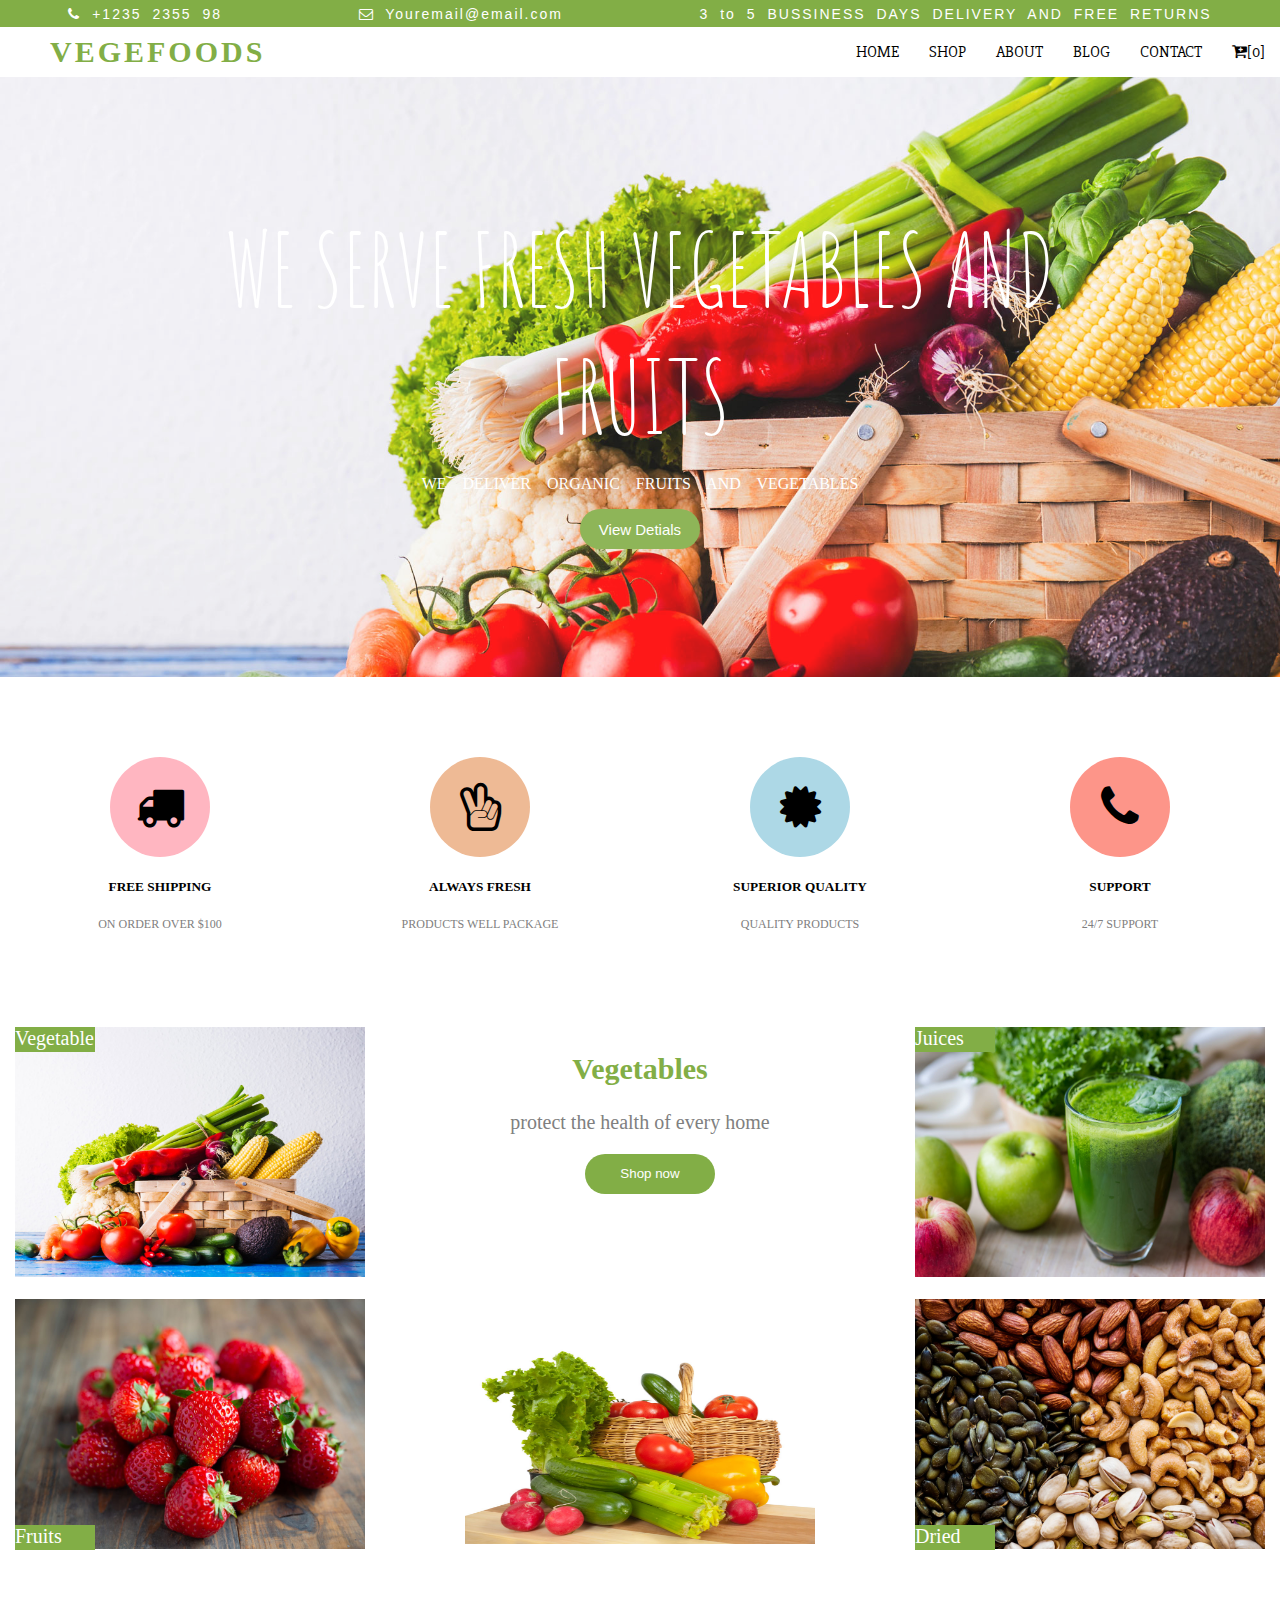
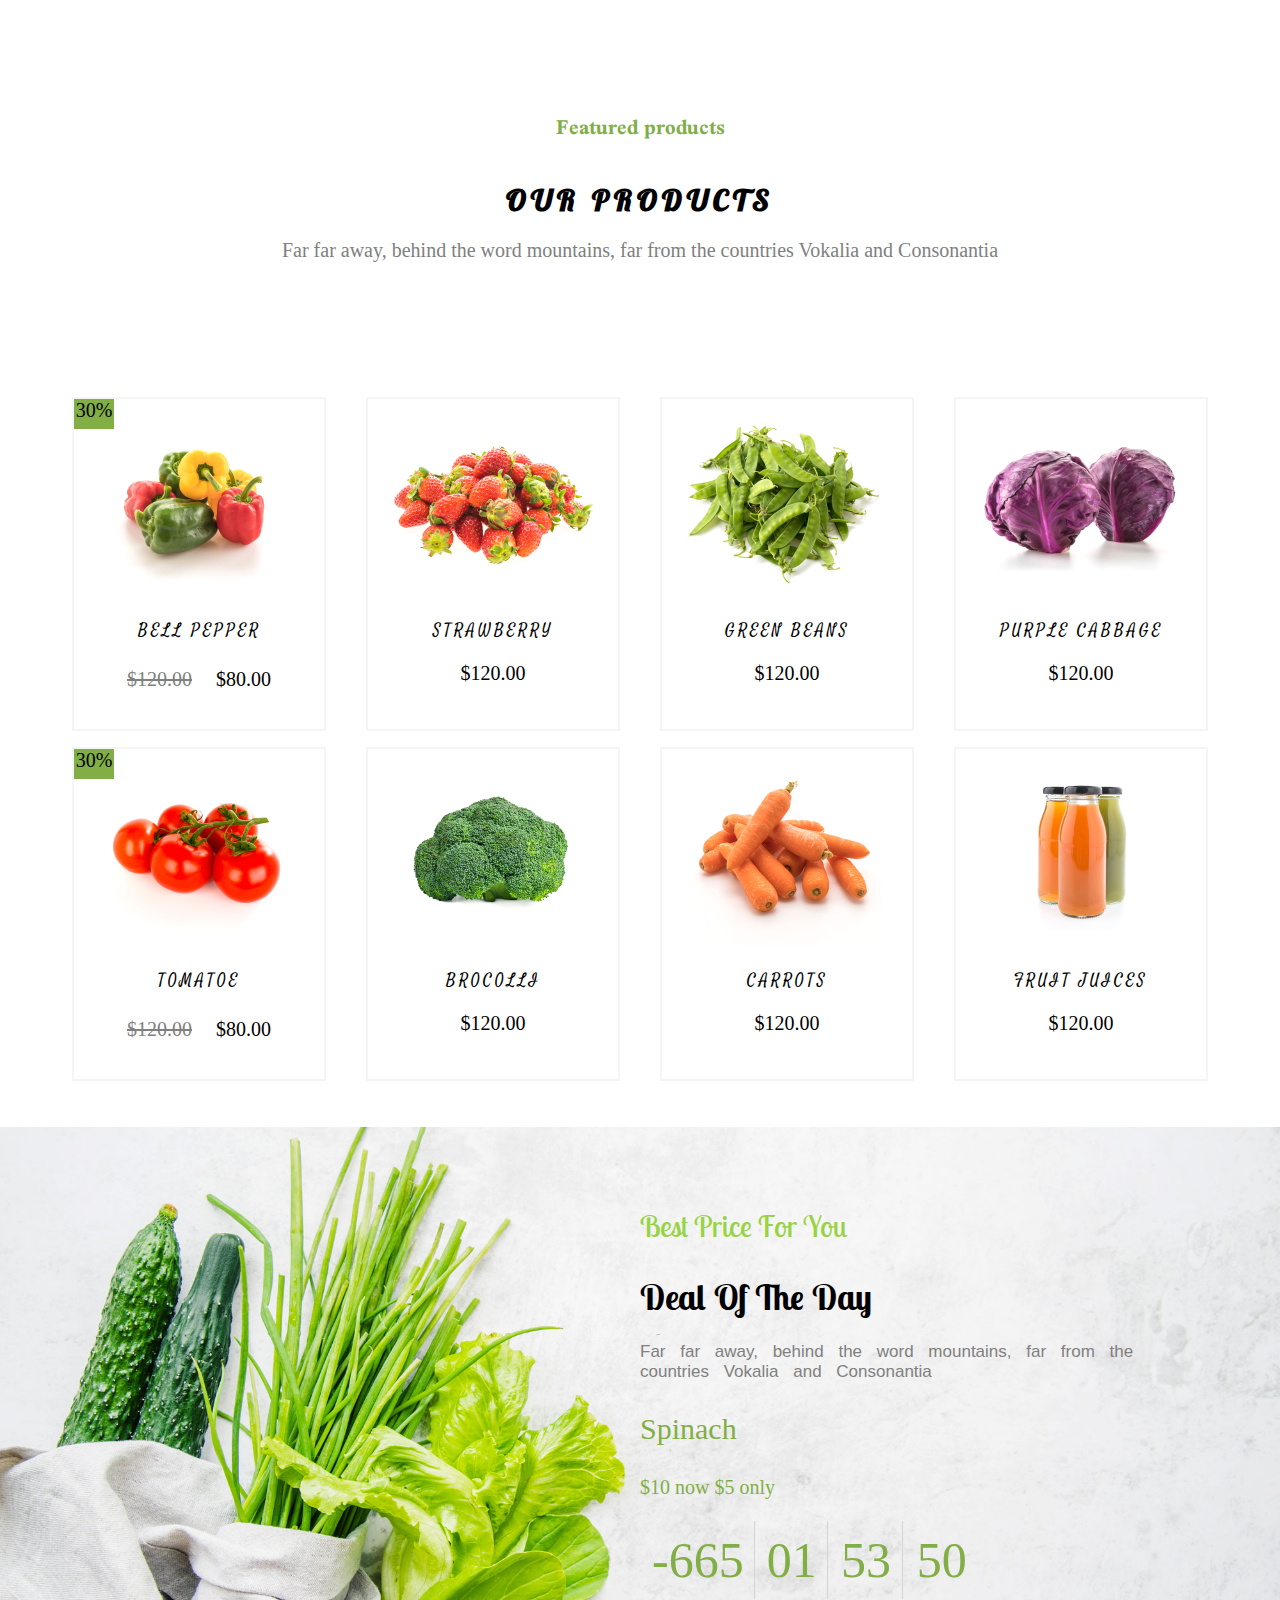
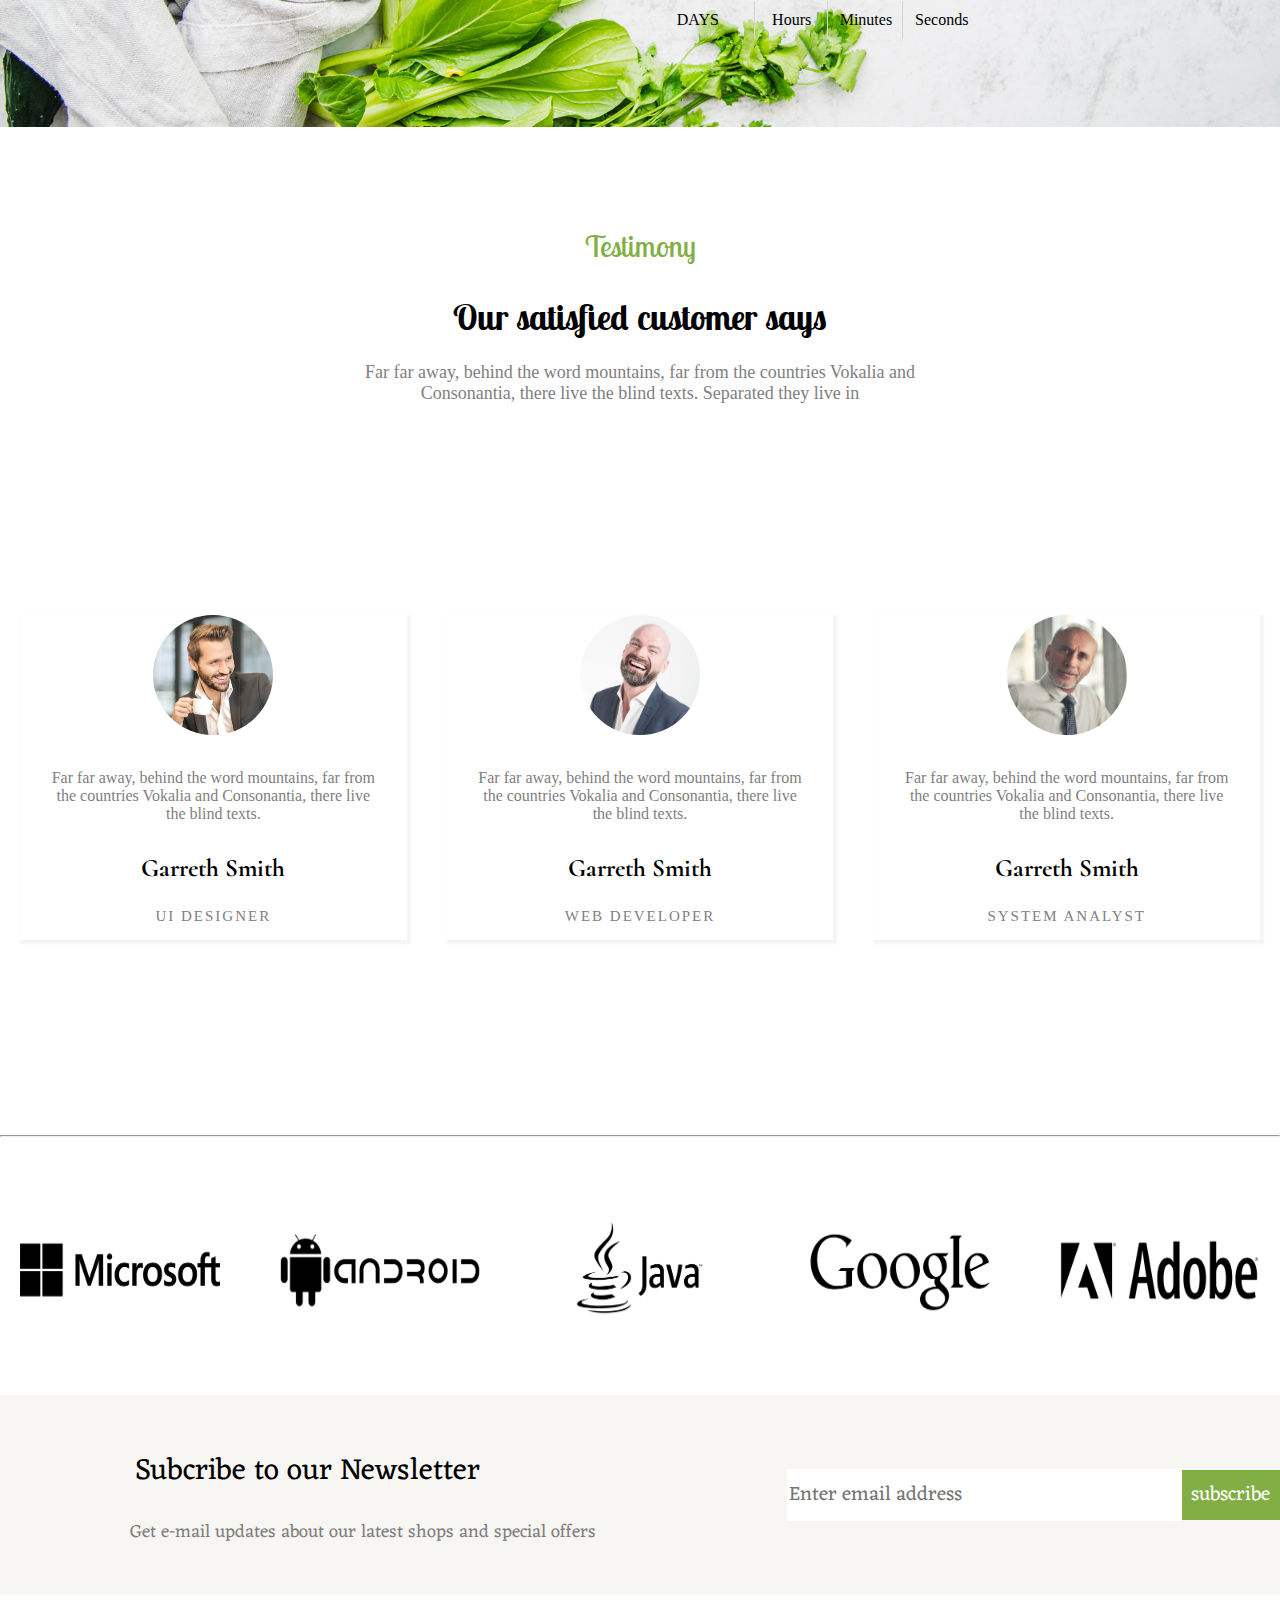
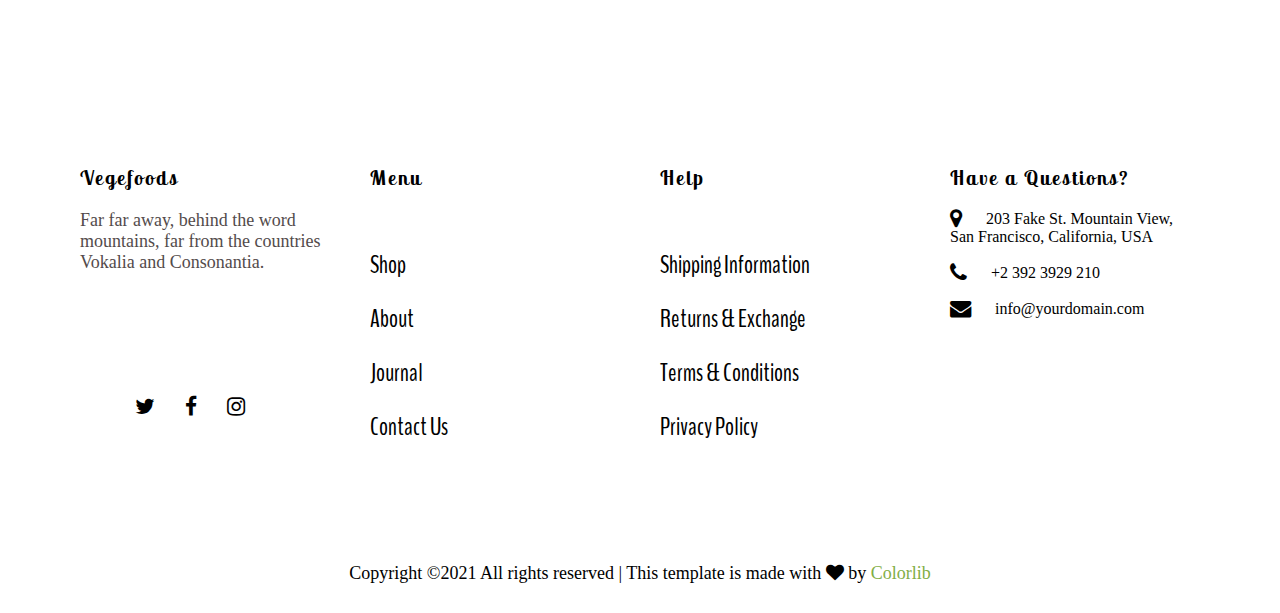
<file: index.html>
<!DOCTYPE html>
<html lang="en">

<head>
    <meta charset="UTF-8">
    <meta http-equiv="X-UA-Compatible" content="IE=edge">
    <meta name="viewport" content="width=device-width, initial-scale=1.0">
    <title>Document</title>
    <link rel="stylesheet" type="text/css" href="Style.css">
    <link rel="stylesheet" href="font-awesome-4.7.0/css/font-awesome.min.css">
    <link href="https://fonts.googleapis.com/css2?family=Slabo+27px&display=swap" rel="stylesheet">
    <link href="https://fonts.googleapis.com/css2?family=IM+Fell+English+SC&family=Slabo+27px&display=swap"
        rel="stylesheet">
    <link href="https://fonts.googleapis.com/css2?family=Amatic+SC&display=swap" rel="stylesheet">
    <link href="https://fonts.googleapis.com/css2?family=Lobster&family=Scheherazade+New&display=swap" rel="stylesheet">
    <link href="https://fonts.googleapis.com/css2?family=Satisfy&family=Scheherazade+New&display=swap" rel="stylesheet">
    <link href="https://fonts.googleapis.com/css2?family=Lobster+Two&display=swap" rel="stylesheet">
    <link href="https://fonts.googleapis.com/css2?family=Eczar&display=swap" rel="stylesheet">
    <link href="https://fonts.googleapis.com/css2?family=Cormorant:ital,wght@1,300&display=swap" rel="stylesheet">
    <link href="https://fonts.googleapis.com/css2?family=BenchNine:wght@300&display=swap" rel="stylesheet">

</head>

<body>

    <!--                    top                     -->

    <div class="top">
        <p class="top_p"><i class="fa fa-phone " aria-hidden="true"></i> +1235 2355 98</p>
        <p class="top_p"><i class="fa fa-envelope-o" aria-hidden="true"></i> Youremail@email.com</p>
        <p class="top_p">3 to 5 BUSSINESS DAYS DELIVERY AND FREE RETURNS</p>
    </div>

    <!--                Nav Bar                 -->

    <div class="navbar">

        <h2 id="navbar_logo"> <a href="index.html">VEGEFOODS</a></h2>
        <ul>
            <li><a href="index.html">HOME</a></li>
            <li><a href="shop.html">SHOP</a></li>
            <li><a href="about us.html">ABOUT</a></li>
            <li><a href="blog.html">BLOG</a></li>
            <li><a href="contact.html">CONTACT</a></li>
            <li><a href="#"><i class="fa fa-cart-plus" aria-hidden="true"></i>[0]</a></li>
        </ul>
    </div>


    <!--              section 1                   -->

    <section class="scetion1">
        <div class="bgimg_section1">
            <div class="section1_heading">
                <h3 class="h3_text">WE SERVE FRESH VEGETABLES AND<br>FRUITS</h3>
                <p class="section1_p">WE DELIVER ORGANIC FRUITS AND VEGETABLES</p>
                <button id="section1_btn">View Detials</button>
            </div>
        </div>
    </section>



    <!--                     SECTION 2 START             -->



    <section class="section2">

        <div class="section2_div1">


            <div class="subdiv">
                <div class="icon_div1">
                    <i class="fa fa-truck fa-3x" aria-hidden="true"></i>
                </div>
                <h5 class="icon_head">FREE SHIPPING</h5>
                <p class="icon_para">ON ORDER OVER $100</p>
            </div>

            <div class="subdiv">
                <div class="icon_div2">
                    <i class="fa fa-hand-peace-o fa-3x" aria-hidden="true"></i>
                </div>
                <h5 class="icon_head">ALWAYS FRESH</h5>
                <p class="icon_para">PRODUCTS WELL PACKAGE</p>
            </div>

            <div class="subdiv">
                <div class="icon_div3">
                    <i class="fa fa-certificate fa-3x" aria-hidden="true"></i>
                </div>
                <h5 class="icon_head">SUPERIOR QUALITY</h5>
                <p class="icon_para">QUALITY PRODUCTS</p>
            </div>

            <div class="subdiv">
                <div class="icon_div4">
                    <i class="fa fa-phone fa-3x" aria-hidden="true"></i>
                </div>
                <h5 class="icon_head">SUPPORT </h5>
                <p class="icon_para">24/7 SUPPORT</p>
            </div>

        </div>

        <!--               section2 div2               -->


        <div class="section2_div2">
            <div class="img_div">
                <p class="tag1">Vegetable</p>
                <img src="category-1.jpg" alt="" height="250px" width="350px"><br><br>
                <img src="category-2.jpg" alt="" height="250px" width="350px">
                <p class="tag2">Fruits</p>
            </div>

            <div class="img_div">
                <h2 id="div2_head">Vegetables</h2>
                <p id="div2_p">protect the health of every home</p>
                <button id="div2_btn">Shop now</button>
                <img src="category.jpg" alt="" height="350px" width="350px">
            </div>


            <div class="img_div">
                <p class="tag1">Juices</p>
                <img src="category-3.jpg" alt="" height="250px" width="350px"><br><br>
                <img src="category-4.jpg" alt="" height="250px" width="350px">
                <p class="tag2">Dried</p>
            </div>

        </div>
    </section>

    <!--               SECTION 2 END                   -->


    <!--              SECTION 3 START            -->




    <section class="section3">
        <div class="section3_div1">
            <div class="section3_subdiv">

                <h4 id="section3_div1_head1">Featured products </h4>
                <h1 id="section3_div1_head2">OUR PRODUCTS</h1>
                <p id="section3_div1_p">Far far away, behind the word mountains, far from the countries Vokalia and
                    Consonantia</p>
            </div>
        </div>


        <div class="section3_div2">
            <div class="product1">
                <img class="product_img" src="product-1.jpg" alt="" height="200px" width="250">
                <p class="product_name">BELL PEPPER</p>
                <p class="price_1">$120.00</p>
                <p class="price_2">$80.00</p>
                <p class="product_discount">30%</p>

                <div class="product_icondiv1">
                    <i class="fa fa-bars fa-lg product_icon " aria-hidden="true"></i>
                </div>

                <div class="product_icondiv2">
                    <i class="fa fa-shopping-cart product_icon fa-lg" aria-hidden="true"></i>
                </div>

                <div class="product_icondiv3">
                    <i class="fa fa-heart product_icon fa-lg" aria-hidden="true"></i>
                </div>



            </div>

            <div class="product1">
                <img class="product_img" src="product-2.jpg" alt="" height="200px" width="250px">
                <p class="product_name">STRAWBERRY</p>
                <p class="price_3">$120.00</p>

                <div class="product_icondiv1">
                    <i class="fa fa-bars fa-lg product_icon " aria-hidden="true"></i>
                </div>

                <div class="product_icondiv2">
                    <i class="fa fa-shopping-cart product_icon fa-lg" aria-hidden="true"></i>
                </div>

                <div class="product_icondiv3">
                    <i class="fa fa-heart product_icon fa-lg" aria-hidden="true"></i>
                </div>

            </div>
            <div class="product1">
                <img class="product_img" src="product-3.jpg" alt="" height="200px" width="250px">
                <p class="product_name">GREEN BEANS</p>
                <p class="price_3">$120.00</p>

                <div class="product_icondiv1">
                    <i class="fa fa-bars fa-lg product_icon " aria-hidden="true"></i>
                </div>

                <div class="product_icondiv2">
                    <i class="fa fa-shopping-cart product_icon fa-lg" aria-hidden="true"></i>
                </div>

                <div class="product_icondiv3">
                    <i class="fa fa-heart product_icon fa-lg" aria-hidden="true"></i>
                </div>

            </div>

            <div class="product1">
                <img class="product_img" src="product-4.jpg" alt="" height="200px" width="250px">
                <p class="product_name">PURPLE CABBAGE</p>
                <p class="price_3">$120.00</p>

                <div class="product_icondiv1">
                    <i class="fa fa-bars fa-lg product_icon " aria-hidden="true"></i>
                </div>

                <div class="product_icondiv2">
                    <i class="fa fa-shopping-cart product_icon fa-lg" aria-hidden="true"></i>
                </div>

                <div class="product_icondiv3">
                    <i class="fa fa-heart product_icon fa-lg" aria-hidden="true"></i>
                </div>

            </div>

        </div>

        <div class="section3_div3">

            <div class="product2">
                <img class="product_img" src="product-5.jpg" alt="" height="200px" width="250px">
                <p class="product_name">TOMATOE</p>
                <p class="price_1">$120.00</p>
                <p class="price_2">$80.00</p>
                <p class="product_discount">30%</p>

                <div class="product_icondiv1">
                    <i class="fa fa-bars fa-lg product_icon " aria-hidden="true"></i>
                </div>

                <div class="product_icondiv2">
                    <i class="fa fa-shopping-cart product_icon fa-lg" aria-hidden="true"></i>
                </div>

                <div class="product_icondiv3">
                    <i class="fa fa-heart product_icon fa-lg" aria-hidden="true"></i>
                </div>
            </div>

            <div class="product2">
                <img class="product_img" src="product-6.jpg" alt="" height="200px" width="250px">
                <p class="product_name">BROCOLLI</p>
                <p class="price_3">$120.00</p>

                <div class="product_icondiv1">
                    <i class="fa fa-bars fa-lg product_icon " aria-hidden="true"></i>
                </div>

                <div class="product_icondiv2">
                    <i class="fa fa-shopping-cart product_icon fa-lg" aria-hidden="true"></i>
                </div>

                <div class="product_icondiv3">
                    <i class="fa fa-heart product_icon fa-lg" aria-hidden="true"></i>
                </div>

            </div>

            <div class="product2">
                <img class="product_img" src="product-7.jpg" alt="" height="200px" width="250px">
                <p class="product_name">CARROTS</p>
                <p class="price_3">$120.00</p>

                <div class="product_icondiv1">
                    <i class="fa fa-bars fa-lg product_icon " aria-hidden="true"></i>
                </div>

                <div class="product_icondiv2">
                    <i class="fa fa-shopping-cart product_icon fa-lg" aria-hidden="true"></i>
                </div>

                <div class="product_icondiv3">
                    <i class="fa fa-heart product_icon fa-lg" aria-hidden="true"></i>
                </div>

            </div>

            <div class="product2">
                <img class="product_img" src="product-8.jpg" alt="" height="200px" width="250px">
                <p class="product_name">FRUIT JUICES</p>
                <p class="price_3">$120.00</p>

                <div class="product_icondiv1">
                    <i class="fa fa-bars fa-lg product_icon " aria-hidden="true"></i>
                </div>

                <div class="product_icondiv2">
                    <i class="fa fa-shopping-cart product_icon fa-lg" aria-hidden="true"></i>
                </div>

                <div class="product_icondiv3">
                    <i class="fa fa-heart product_icon fa-lg" aria-hidden="true"></i>
                </div>

            </div>
        </div>
    </section>


    <!--                     SECTION  3 END                 -->

    <!--                     SECTION 4 START                  -->



    <section class="scetion4">
        <div class="bgimg_section4">

            <div class="section4_text">
                <p id="section4_text_p1">Best Price For You</p>
                <h1 id="section4_text_head">Deal Of The Day</h1>
                <p id="section4_text_p2">Far far away, behind the word mountains, far from the countries Vokalia and
                    Consonantia</p>
                <p id="section4_text_p3">Spinach</p>
                <p id="section4_text_p4">$10 now $5 only</p>
                <table class="section4_table">
                    <tr class="table_tr">
                        <td>-665</td>
                        <td>01</td>
                        <td>53</td>
                        <td>50</td>
                    </tr>
                    <tr>
                        <td>DAYS</td>
                        <td>Hours</td>
                        <td>Minutes</td>
                        <td>Seconds</td>

                    </tr>
                </table>

            </div>
        </div>
    </section>

    <!--                     SECTION 4 END                    -->

    <!--                     SECTION 5 START                  -->

    <section class="section5">
        <div class="section5_div">
            <div class="section5_textdiv">
                <p id="section5_p1">Testimony</p>
                <h1 id="section5_head">Our satisfied customer says</h1>
                <p id="section5_p2">Far far away, behind the word mountains, far from the countries Vokalia and
                    Consonantia, there live the blind texts. Separated they live in</p>
            </div>


            <div class="section5_person_div">
                <div class="section5_person">

                    <img class="person" src="person_1.jpg" alt="" width="120px" height="120px">
                    <p class="person_p1">Far far away, behind the word mountains, far from the countries Vokalia and
                        Consonantia, there live the blind texts.
                    <p>
                    <p class="person_name">Garreth Smith</p>
                    <p class="persons_p2"> UI DESIGNER</p>


                </div>


                <div class="section5_person">

                    <img class="person" src="person_2.jpg" alt="" width="120px" height="120px">
                    <p class="person_p1">Far far away, behind the word mountains, far from the countries Vokalia and
                        Consonantia, there live the blind texts.
                    <p>
                    <p class="person_name">Garreth Smith</p>
                    <p class="persons_p2"> WEB DEVELOPER</p>

                </div>


                <div class="section5_person">

                    <img class="person" src="person_3.jpg" alt="" width="120px" height="120px">
                    <p class="person_p1">Far far away, behind the word mountains, far from the countries Vokalia and
                        Consonantia, there live the blind texts.
                    <p>
                    <P class="person_name">Garreth Smith</P>
                    <p class="persons_p2">SYSTEM ANALYST</p>
                </div>

            </div>


        </div>

    </section>
    <hr>

    <!--                       SECTION 5 END                   -->

    <!--                       SECTION 6 START                 -->

    <section class="section6">
        <div class="section6_div">

            <div class="section6_div1">
                <img class="partner_img" src="partner-1.png" alt="">
                <img class="partner_img" src="partner-2.png" alt="">
                <img class="partner_img" src="partner-3.png" alt="">
                <img class="partner_img" src="partner-4.png" alt="">
                <img class="partner_img" src="partner-5.png" alt="">
            </div>


            <div class="section6_div2">

                <div class="section6_subdiv">
                    <p id="section6_p1">Subcribe to our Newsletter</p>
                    <p id="section6_p2">Get e-mail updates about our latest shops and special offers</p>
                </div>
                <input id="input_email" type="text" name="email_input" placeholder="Enter email address"><button
                    id="section6_btn">subscribe</button>
            </div>

        </div>
    </section>

    <!--                       SECTION 6 END                   -->

    <!--                       SECTION 7 START        footer            -->

    <footer>
        <!--          FOOTER DIV 1           -->
        <div class="footer_main_div">

            <div class="footer_div1">

                <h3 class="footer_head">Vegefoods</h3>
                <p class="footer_p1">Far far away, behind the word mountains, far from the countries Vokalia and
                    Consonantia.</p>

                <ul>

                    <li><a href="#"><i class="fa fa-twitter  fa-lg footer_icon" aria-hidden="true"></i></a></li>
                    <li><a href="#"></a> <i class="fa fa-facebook fa-lg footer_icon" aria-hidden="true"></i></a></li>
                    <li><a href="#"> <i class="fa fa-instagram fa-lg footer_icon" aria-hidden="true"></i></a></li>
                </ul>
            </div>
            <!--          FOOTER DIV 2           -->
            <div class="footer_div2">
                <h3 class="footer_head">Menu</h3>

                <ul>
                    <li><a href="#">Shop</a></li>
                    <li><a href="#">About</a></li>
                    <li><a href="#">Journal</a></li>
                    <li><a href="#">Contact Us</a></li>

                </ul>
            </div>
            <!--          FOOTER DIV 3           -->

            <div class="footer_div3">
                <h3 class="footer_head">Help</h3>

                <ul>
                    <li><a href="#">Shipping Information</a></li>
                    <li><a href="#">Returns & Exchange</a></li>
                    <li><a href="#">Terms & Conditions</a></li>
                    <li><a href="#">Privacy Policy</a></li>
                </ul>
                
                
           
            </div>

            <!--          FOOTER DIV 4           -->
            <div class="footer_div4">
                <h3 class="footer_head">Have a Questions?</h3>

                <a href="#"> <i class="fa fa-map-marker fa-lg footer_icon" aria-hidden="true"></i></a>
                <p id="footer_div4_p1"> 203 Fake St. Mountain View, San Francisco, California, USA</p>

                <br><br>

                <a href="#"><i class="fa fa-phone fa-lg footer_icon" aria-hidden="true"></i></a>
                <p id="footer_div4_p1"> +2 392 3929 210</p>

                <br><br>

                <a href="#"><i class="fa fa-envelope fa-lg footer_icon" aria-hidden="true"></i></a>
                <p id="footer_div4_p1"> info@yourdomain.com</p>

            </div>
        </div>
        <div class="footer_div_5">
            <p>Copyright ©2021 All rights reserved | This template is made with <i class="fa fa-heart"
                    aria-hidden="true"></i> by <a href="#">Colorlib</a></p>
        </div>

    </footer>

















</body>

</html>
</file>
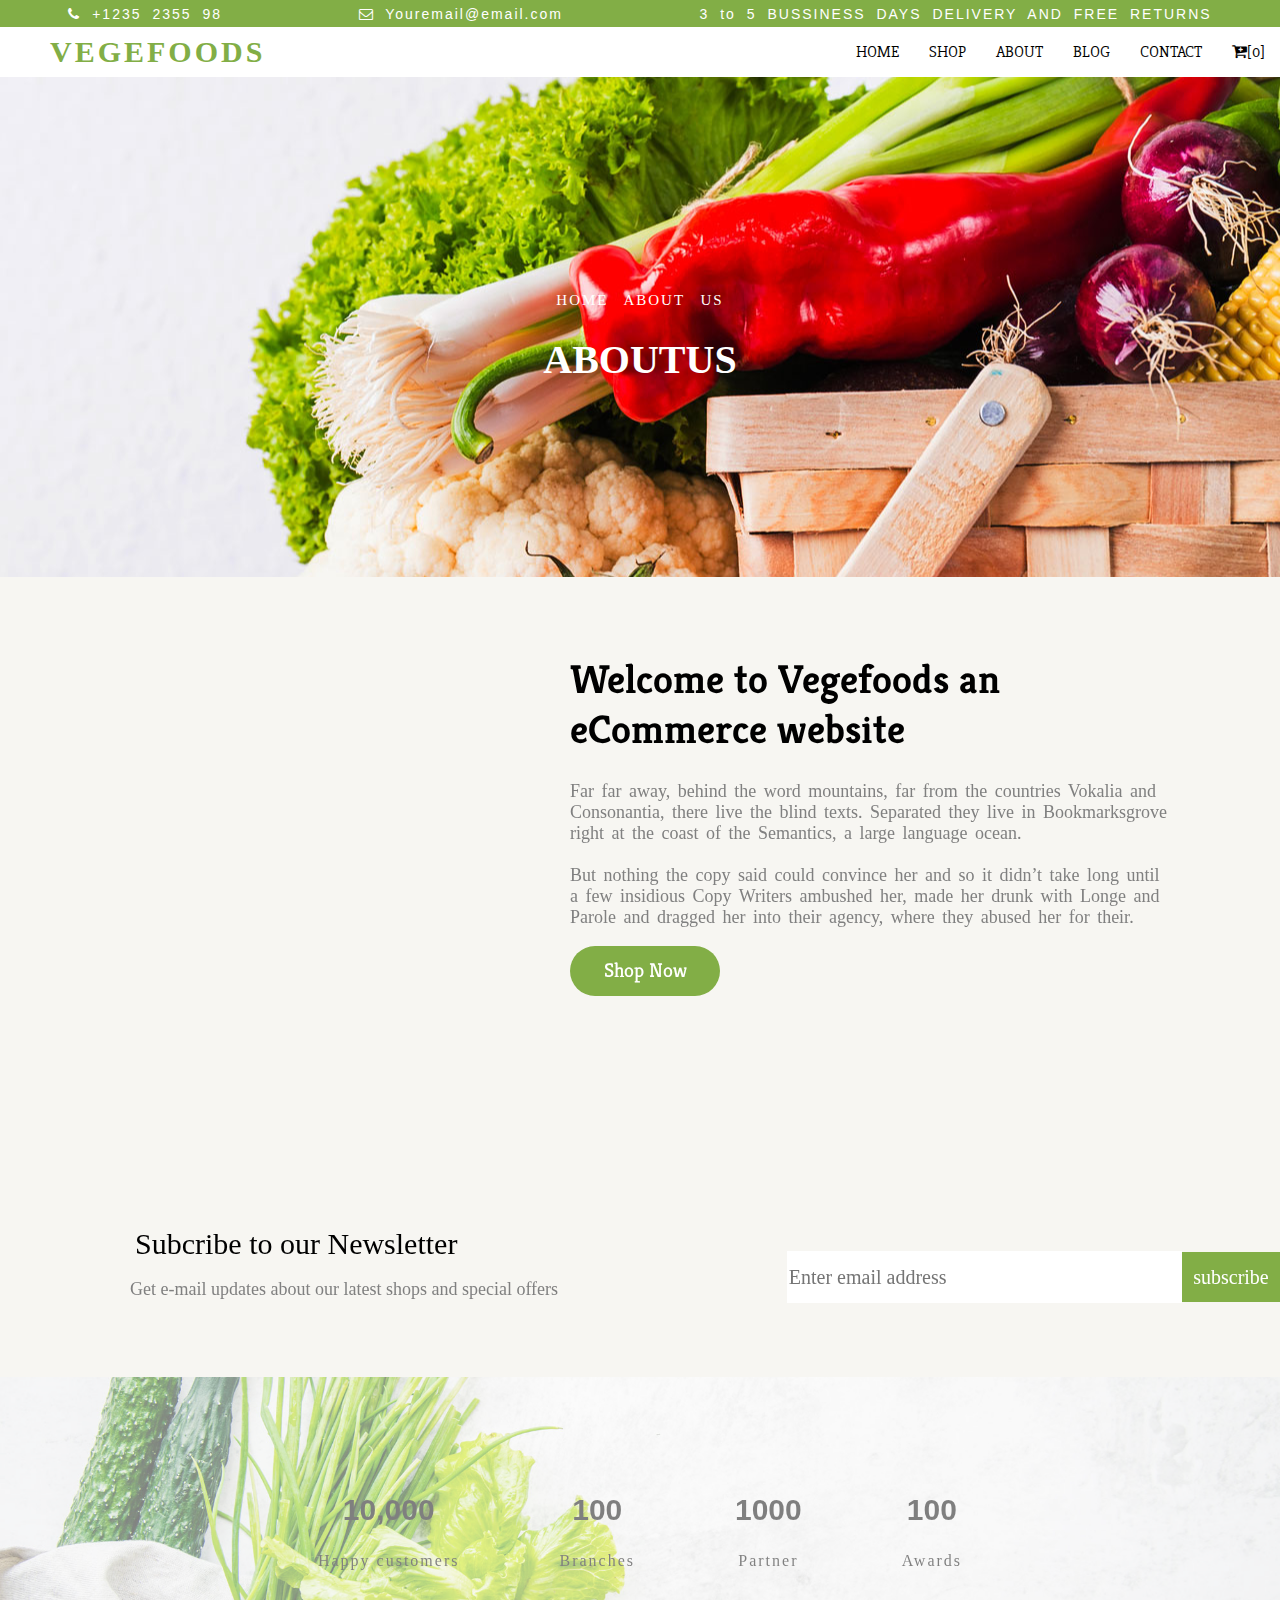
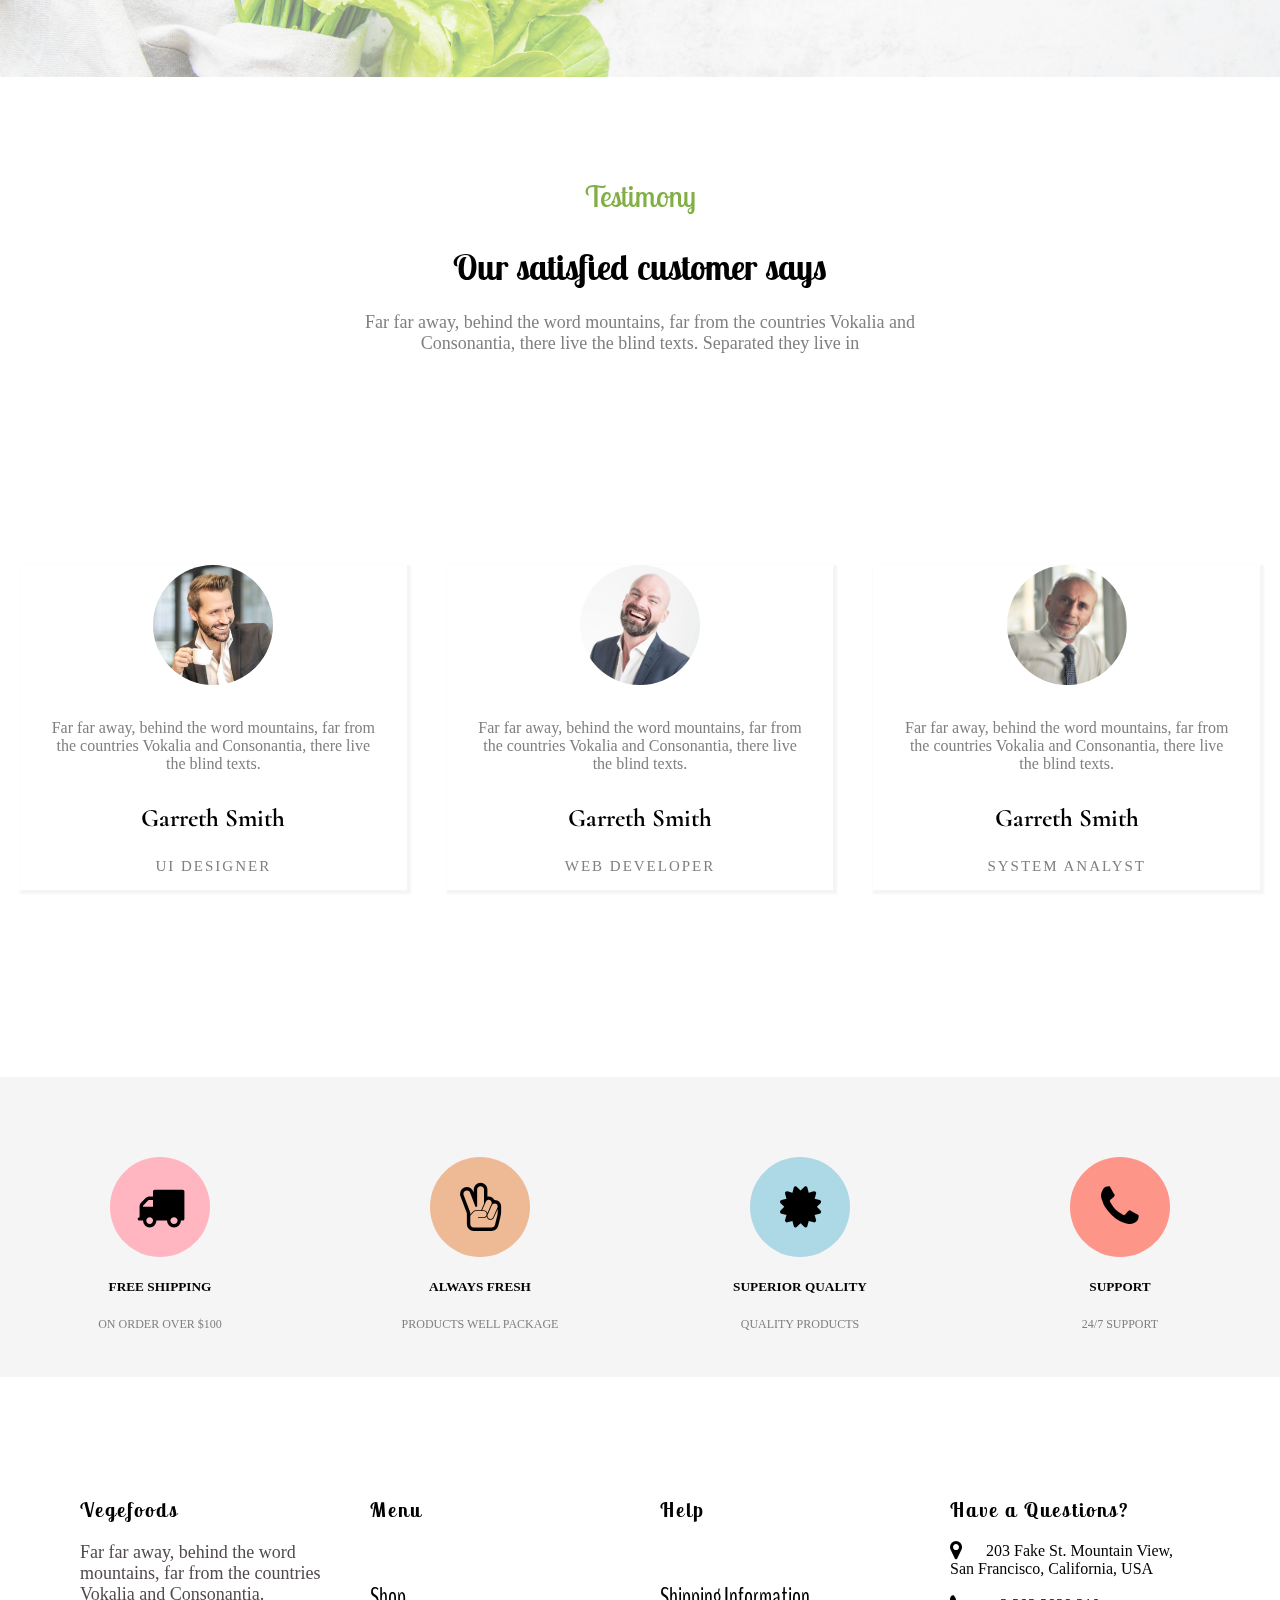
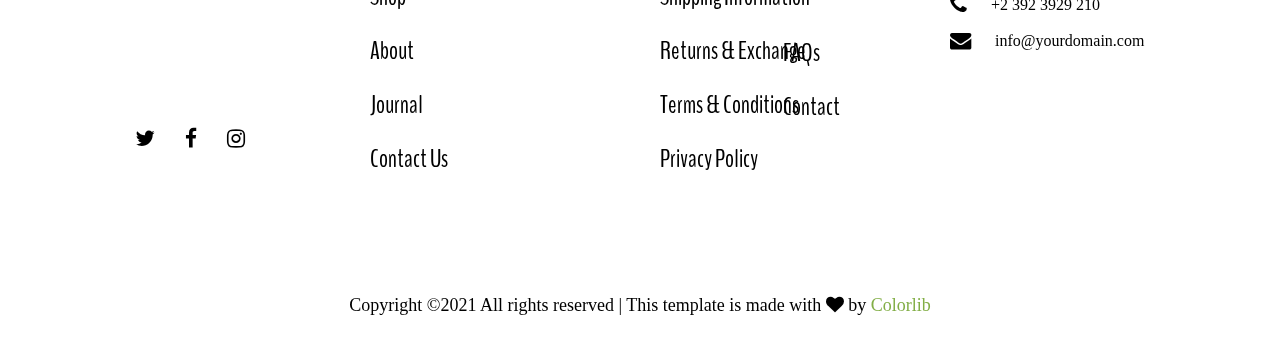
<file: about us.html>
<!DOCTYPE html>
<html lang="en">

<head>
    <meta charset="UTF-8">
    <meta http-equiv="X-UA-Compatible" content="IE=edge">
    <meta name="viewport" content="width=device-width, initial-scale=1.0">
    <title>Document</title>
    <link rel="stylesheet" type="text/css" href="Style.css">
    <link rel="stylesheet" href="font-awesome-4.7.0/css/font-awesome.min.css">
    
    
    <link href="https://fonts.googleapis.com/css2?family=Slabo+27px&display=swap" rel="stylesheet">
    <link href="https://fonts.googleapis.com/css2?family=IM+Fell+English+SC&family=Slabo+27px&display=swap" rel="stylesheet">
    <link href="https://fonts.googleapis.com/css2?family=Lobster+Two&display=swap" rel="stylesheet">
    <link href="https://fonts.googleapis.com/css2?family=Cormorant:ital,wght@1,300&display=swap" rel="stylesheet">
    <link href="https://fonts.googleapis.com/css2?family=BenchNine:wght@300&display=swap" rel="stylesheet">
    <link href="https://fonts.googleapis.com/css2?family=Kreon&display=swap" rel="stylesheet">



</head>

<body>
    <!--                    top                     -->

    <div class="top">
        <p class="top_p"><i class="fa fa-phone " aria-hidden="true"></i> +1235 2355 98</p>
        <p class="top_p"><i class="fa fa-envelope-o" aria-hidden="true"></i> Youremail@email.com</p>
        <p class="top_p">3 to 5 BUSSINESS DAYS DELIVERY AND FREE RETURNS</p>
    </div>

    <!--                Nav Bar                 -->

    <div class="navbar">

        <h2 id="navbar_logo"> <a href="index.html">VEGEFOODS</a></h2>
        <ul>
            <li><a href="index.html">HOME</a></li>
            <li><a href="shop.html">SHOP</a></li>
            <li><a href="about us.html">ABOUT</a></li>
            <li><a href="blog.html">BLOG</a></li>
            <li><a href="contact.html">CONTACT</a></li>
            <li><a href="#"><i class="fa fa-cart-plus" aria-hidden="true"></i>[0]</a></li>
        </ul>
    </div>

    <!--              section 1    ABOUT               -->

    <section class="scetion1">
        <div class="bgimg_shop_section1">
            <div class="section1_shop_heading">
                <p class="section1_shop_p">HOME ABOUT US</p>
                <h1 class="h3_shop_text">ABOUTUS</h1>

            </div>
        </div>
    </section>

    <!--            SECTION2      ABOUT        -->

    <section class="section2">
        <div class="section2_about_main">
            <div class="section2_about_div1">
                <iframe class="section2_about_iframe" width="400" height="500" src="https://www.youtube.com/embed/Y5h5bMdctt8"
                    title="YouTube video player" frameborder="0"
                    allow="accelerometer; autoplay; clipboard-write; encrypted-media; gyroscope; picture-in-picture"
                    allowfullscreen></iframe>
            </div>

            <div class="section2_about_div2">
                <h1 class="section2_about_head">Welcome to Vegefoods an eCommerce website</h1>
                <p class="section2_about_p">Far far away, behind the word mountains, far from the countries Vokalia and
                    Consonantia, there live
                    the blind texts. Separated they live in Bookmarksgrove right at the coast of the Semantics, a large
                    language ocean.
                    <br><br>
                    But nothing the copy said could convince her and so it didn’t take long until a few insidious Copy
                    Writers ambushed her, made her drunk with Longe and Parole and dragged her into their agency, where
                    they abused her for their.
                </p>
                <button class="section2_about_btn">Shop Now</button>
            </div>

        </div>
    </section>


    <!--               SECTION 3 ABOUT           -->

    <section class="section3">
        <!-- <div class="section4_about_div"> -->

        <div class="section6_div2">

            <div class="section6_subdiv">
                <p id="section6_p1">Subcribe to our Newsletter</p>
                <p id="section6_p2">Get e-mail updates about our latest shops and special offers</p>
            </div>
            <input id="input_email" type="text" name="email_input" placeholder="Enter email address"><button
                id="section6_btn">subscribe</button>
        </div>
        <!-- </div> -->

    </section>


    <!--               SECTION 4 ABOUT           -->

    <section class="section4">
        <div class="section4_about_div">
            <div class="section4_about_div1">
                <h2 class="section4_about_head">10,000</h2>
                <p class="section4_about_p">Happy customers</p>
            </div>

            <div class="section4_about_div1">
                <h2 class="section4_about_head">100</h2>
                <p class="section4_about_p">Branches</p>
            </div>

            <div class="section4_about_div1">
                <h2 class="section4_about_head">1000</h2>
                <p class="section4_about_p">Partner</p>
            </div>

            <div class="section4_about_div1">
                <h2 class="section4_about_head">100</h2>
                <p class="section4_about_p">Awards</p>
            </div>
        </div>
    </section>

    <!--               SECTION 5 ABOUT           -->



    <section class="section5">
        <div class="section5_div">
            <div class="section5_textdiv">
                <p id="section5_p1">Testimony</p>
                <h1 id="section5_head">Our satisfied customer says</h1>
                <p id="section5_p2">Far far away, behind the word mountains, far from the countries Vokalia and
                    Consonantia, there live the blind texts. Separated they live in</p>
            </div>


            <div class="section5_person_div">
                <div class="section5_person">

                    <img class="person" src="person_1.jpg" alt="" width="120px" height="120px">
                    <p class="person_p1">Far far away, behind the word mountains, far from the countries Vokalia and
                        Consonantia, there live the blind texts.
                    <p>
                    <p class="person_name">Garreth Smith</p>
                    <p class="persons_p2"> UI DESIGNER</p>


                </div>


                <div class="section5_person">

                    <img class="person" src="person_2.jpg" alt="" width="120px" height="120px">
                    <p class="person_p1">Far far away, behind the word mountains, far from the countries Vokalia and
                        Consonantia, there live the blind texts.
                    <p>
                    <p class="person_name">Garreth Smith</p>
                    <p class="persons_p2"> WEB DEVELOPER</p>

                </div>


                <div class="section5_person">

                    <img class="person" src="person_3.jpg" alt="" width="120px" height="120px">
                    <p class="person_p1">Far far away, behind the word mountains, far from the countries Vokalia and
                        Consonantia, there live the blind texts.
                    <p>
                    <P class="person_name">Garreth Smith</P>
                    <p class="persons_p2">SYSTEM ANALYST</p>
                </div>

            </div>


        </div>

    </section>

    <!--               SECTION 6 ABOUT           -->

    <section class="section6">

        <div class="section6_about_div1_about">


            <div class="subdiv">
                <div class="icon_div1">
                    <i class="fa fa-truck fa-3x" aria-hidden="true"></i>
                </div>
                <h5 class="icon_head">FREE SHIPPING</h5>
                <p class="icon_para">ON ORDER OVER $100</p>
            </div>

            <div class="subdiv">
                <div class="icon_div2">
                    <i class="fa fa-hand-peace-o fa-3x" aria-hidden="true"></i>
                </div>
                <h5 class="icon_head">ALWAYS FRESH</h5>
                <p class="icon_para">PRODUCTS WELL PACKAGE</p>
            </div>

            <div class="subdiv">
                <div class="icon_div3">
                    <i class="fa fa-certificate fa-3x" aria-hidden="true"></i>
                </div>
                <h5 class="icon_head">SUPERIOR QUALITY</h5>
                <p class="icon_para">QUALITY PRODUCTS</p>
            </div>

            <div class="subdiv">
                <div class="icon_div4">
                    <i class="fa fa-phone fa-3x" aria-hidden="true"></i>
                </div>
                <h5 class="icon_head">SUPPORT </h5>
                <p class="icon_para">24/7 SUPPORT</p>
            </div>

        </div>
    </section>


    <!-- SECTION 7 START footer -->

    <footer>
        <!--          FOOTER DIV 1           -->
        <div class="footer_main_div">

            <div class="footer_div1">

                <h3 class="footer_head">Vegefoods</h3>
                <p class="footer_p1">Far far away, behind the word mountains, far from the countries Vokalia and
                    Consonantia.</p>

                <ul>

                    <li><a href="#"><i class="fa fa-twitter  fa-lg footer_icon" aria-hidden="true"></i></a></li>
                    <li><a href="#"></a> <i class="fa fa-facebook fa-lg footer_icon" aria-hidden="true"></i></a></li>
                    <li><a href="#"> <i class="fa fa-instagram fa-lg footer_icon" aria-hidden="true"></i></a></li>
                </ul>
            </div>
            <!--          FOOTER DIV 2           -->
            <div class="footer_div2">
                <h3 class="footer_head">Menu</h3>

                <ul>
                    <li><a href="#">Shop</a></li>
                    <li><a href="#">About</a></li>
                    <li><a href="#">Journal</a></li>
                    <li><a href="#">Contact Us</a></li>

                </ul>
            </div>
            <!--          FOOTER DIV 3           -->

            <div class="footer_div3">
                <h3 class="footer_head">Help</h3>

                <ul>
                    <li><a href="#">Shipping Information</a></li>
                    <li><a href="#">Returns & Exchange</a></li>
                    <li><a href="#">Terms & Conditions</a></li>
                    <li><a href="#">Privacy Policy</a></li>
                </ul>
                <div class="footer_div3_subdiv">
                    <ul>

                        <li><a href="#">FAQs</a></li>
                        <li><a href="#">Contact</a></li>
                    </ul>

                </div>
            </div>

            <!--          FOOTER DIV 4           -->
            <div class="footer_div4">
                <h3 class="footer_head">Have a Questions?</h3>

                <a href="#"> <i class="fa fa-map-marker fa-lg footer_icon" aria-hidden="true"></i></a>
                <p id="footer_div4_p1"> 203 Fake St. Mountain View, San Francisco, California, USA</p>

                <br><br>

                <a href="#"><i class="fa fa-phone fa-lg footer_icon" aria-hidden="true"></i></a>
                <p id="footer_div4_p1"> +2 392 3929 210</p>

                <br><br>

                <a href="#"><i class="fa fa-envelope fa-lg footer_icon" aria-hidden="true"></i></a>
                <p id="footer_div4_p1"> info@yourdomain.com</p>

            </div>
        </div>
        <div class="footer_div_5">
            <p>Copyright ©2021 All rights reserved | This template is made with <i class="fa fa-heart"
                    aria-hidden="true"></i> by <a href="#">Colorlib</a></p>
        </div>

    </footer>















</body>

</html>
</file>
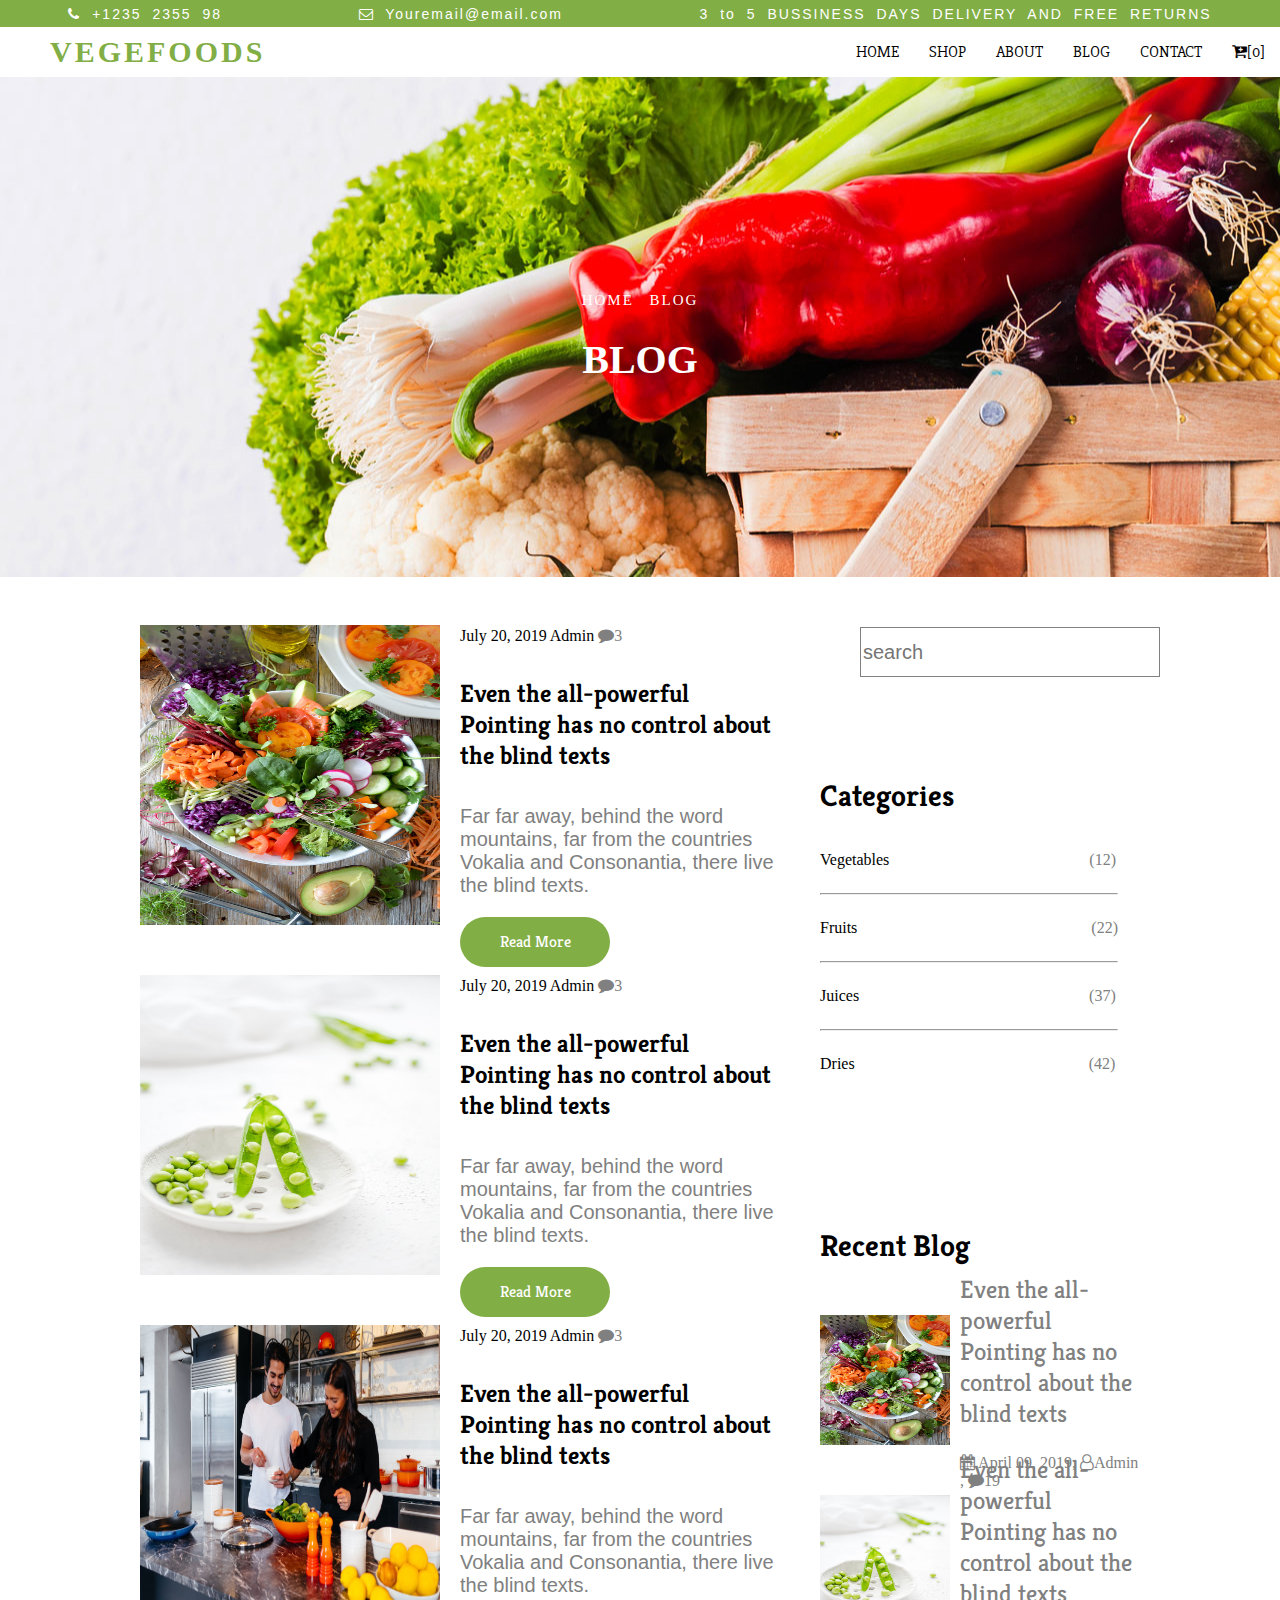
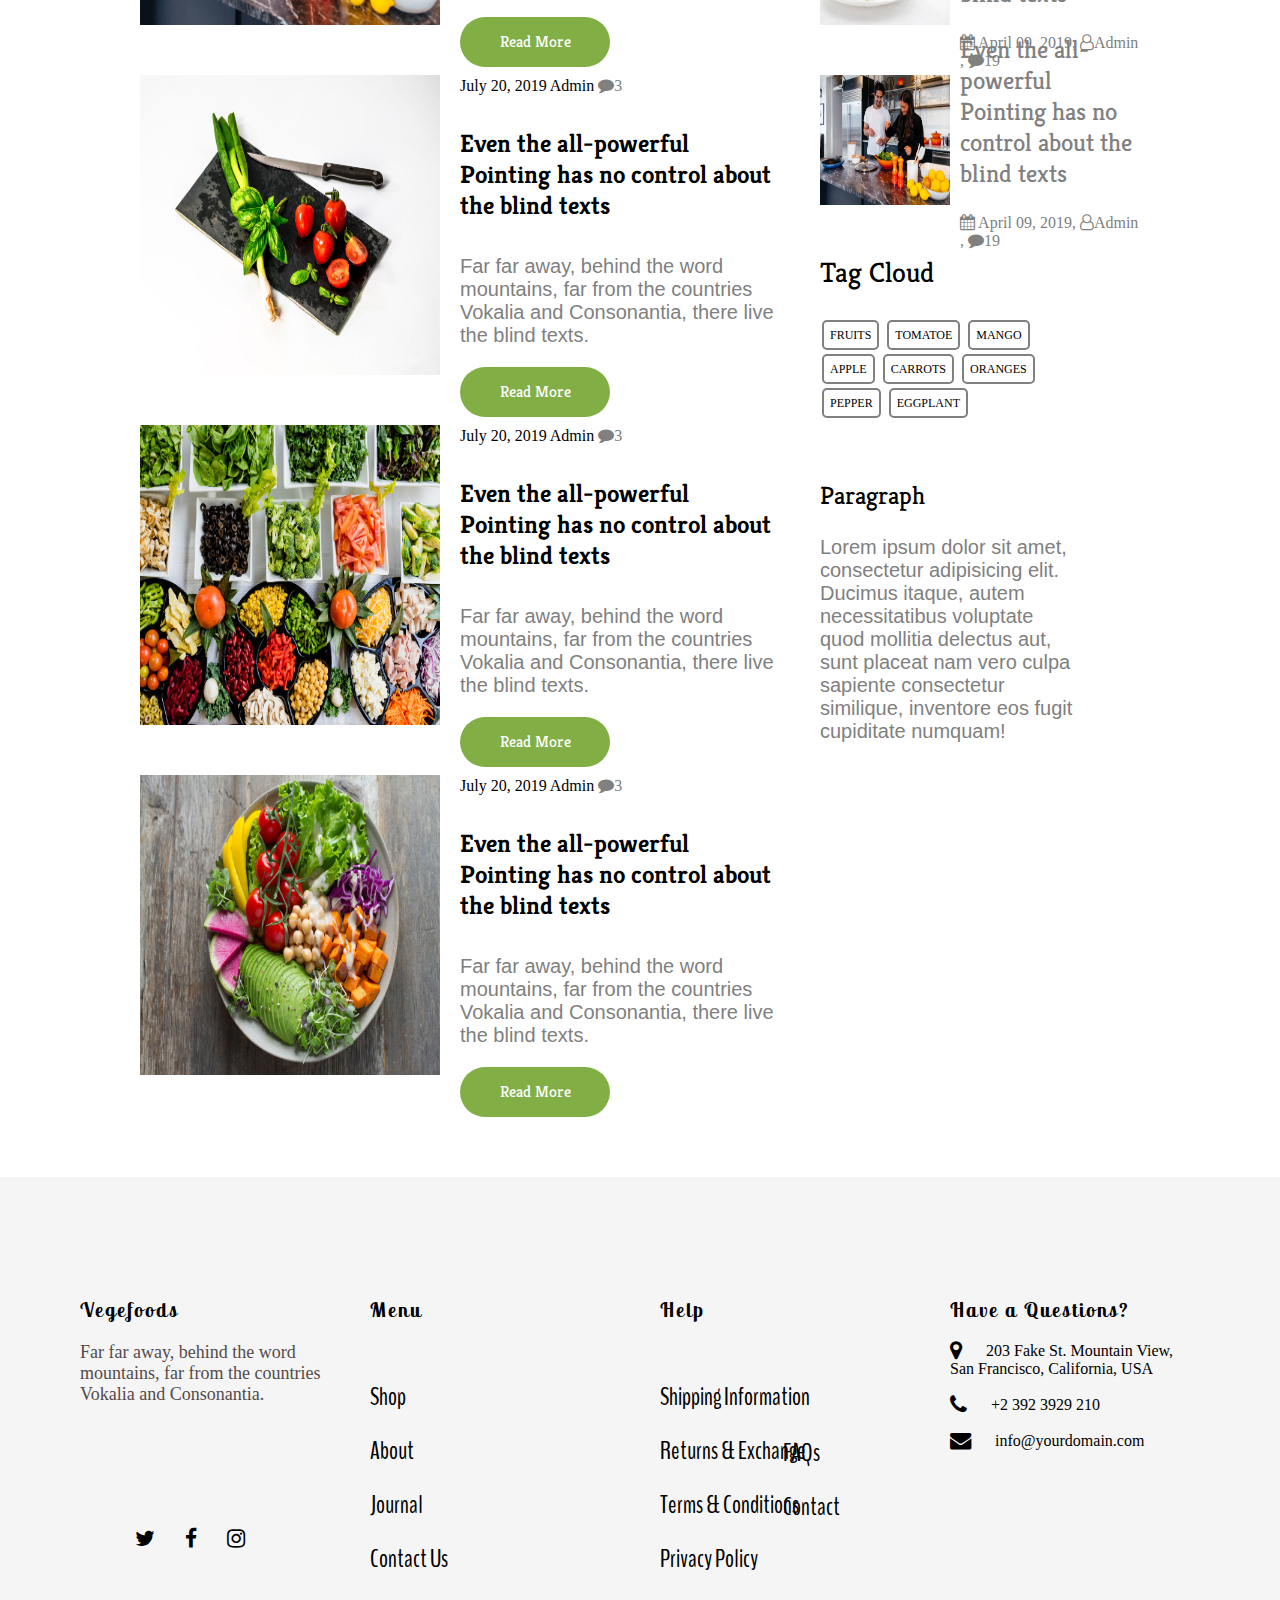
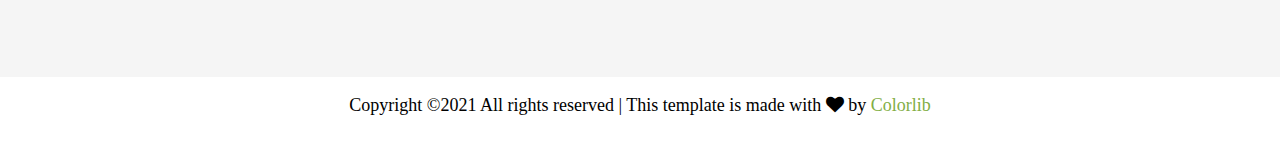
<file: blog.html>
<!DOCTYPE html>
<html lang="en">

<head>
    <meta charset="UTF-8">
    <meta http-equiv="X-UA-Compatible" content="IE=edge">
    <meta name="viewport" content="width=device-width, initial-scale=1.0">
    <title>Document</title>
    <link rel="stylesheet" href="Style.css">
    <link rel="stylesheet" href="font-awesome-4.7.0/css/font-awesome.min.css">
    
    
    <link href="https://fonts.googleapis.com/css2?family=Slabo+27px&display=swap" rel="stylesheet">
    <link href="https://fonts.googleapis.com/css2?family=IM+Fell+English+SC&family=Slabo+27px&display=swap" rel="stylesheet">
    <link href="https://fonts.googleapis.com/css2?family=Lobster+Two&display=swap" rel="stylesheet">
    <link href="https://fonts.googleapis.com/css2?family=BenchNine:wght@300&display=swap" rel="stylesheet">
    <link href="https://fonts.googleapis.com/css2?family=Kreon&display=swap" rel="stylesheet">

</head>

<body>

    <!--                    top                     -->

    <div class="top">
        <p class="top_p"><i class="fa fa-phone " aria-hidden="true"></i> +1235 2355 98</p>
        <p class="top_p"><i class="fa fa-envelope-o" aria-hidden="true"></i> Youremail@email.com</p>
        <p class="top_p">3 to 5 BUSSINESS DAYS DELIVERY AND FREE RETURNS</p>
    </div>


    <!--                Nav Bar                 -->

    <div class="navbar">

        <h2 id="navbar_logo"> <a href="index.html">VEGEFOODS</a></h2>
        <ul>
            <li><a href="index.html">HOME</a></li>
            <li><a href="shop.html">SHOP</a></li>
            <li><a href="about us.html">ABOUT</a></li>
            <li><a href="#">BLOG</a></li>
            <li><a href="contact.html">CONTACT</a></li>
            <li><a href="#"><i class="fa fa-cart-plus" aria-hidden="true"></i>[0]</a></li>
        </ul>
    </div>

    <!--              section 1    blog               -->

    <section class="scetion1">
        <div class="bgimg_shop_section1">
            <div class="section1_shop_heading">
                <p class="section1_shop_p">HOME BLOG</p>
                <h1 class="h3_shop_text"> BLOG</h1>

            </div>
        </div>
    </section>

    <!--              section 2    blog               -->

    <section class="section2">


        <div class="section2_blog_container">
            <div class="section2_blog_div1">


                <div class="section2_container_div1">
                    <div class="section2_blog_imgdiv">
                        <img  class="section2_blog_img" src="image_1.jpg" alt="" width="300px" height="300px">
                    </div>

                    <div class="section2_blog_subdiv">
                        <p class="section2_blog_subdiv_p1"> July 20, 2019 Admin <a href="#"><i
                                    class="fa fa-comment section2_blog_i" aria-hidden="true">3</i></a></p>
                        <h4 class="section2_blog_subdiv_head"> Even the all-powerful Pointing has no control about the
                            blind texts</h4>
                        <p class="section2_blog_subdiv_p2">Far far away, behind the word mountains, far from the
                            countries Vokalia and Consonantia, there live the blind texts.</p>
                        <button class="section2_blog_subdiv_btn">Read More</button>
                    </div>
                </div>



                <div class="section2_container_div1">
                    <div class="section2_blog_imgdiv">
                        <img class="section2_blog_img" src="image_2.jpg" alt="" width="300px" height="300px">
                    </div>

                    <div class="section2_blog_subdiv">
                        <p class="section2_blog_subdiv_p1"> July 20, 2019 Admin <a href="#"><i
                                    class="fa fa-comment section2_blog_i" aria-hidden="true">3</i></a></p>
                        <h4 class="section2_blog_subdiv_head"> Even the all-powerful Pointing has no control about the
                            blind texts</h4>
                        <p class="section2_blog_subdiv_p2">Far far away, behind the word mountains, far from the
                            countries Vokalia and Consonantia, there live the blind texts.</p>
                        <button class="section2_blog_subdiv_btn">Read More</button>
                    </div>
                </div>



                <div class="section2_container_div1">
                    <div class="section2_blog_imgdiv">
                        <img class="section2_blog_img" src="image_3.jpg" alt="" width="300px" height="300px">
                    </div>

                    <div class="section2_blog_subdiv">
                        <p class="section2_blog_subdiv_p1"> July 20, 2019 Admin <a href="#"><i
                                    class="fa fa-comment section2_blog_i" aria-hidden="true">3</i></a></p>
                        <h4 class="section2_blog_subdiv_head"> Even the all-powerful Pointing has no control about the
                            blind texts</h4>
                        <p class="section2_blog_subdiv_p2">Far far away, behind the word mountains, far from the
                            countries Vokalia and Consonantia, there live the blind texts.</p>
                        <button class="section2_blog_subdiv_btn">Read More</button>
                    </div>
                </div>



                <div class="section2_container_div1">
                    <div class="section2_blog_imgdiv">
                        <img class="section2_blog_img" src="image_4.jpg" alt="" width="300px" height="300px">
                    </div>

                    <div class="section2_blog_subdiv">
                        <p class="section2_blog_subdiv_p1"> July 20, 2019 Admin <a href="#"><i
                                    class="fa fa-comment section2_blog_i" aria-hidden="true">3</i></a></p>
                        <h4 class="section2_blog_subdiv_head"> Even the all-powerful Pointing has no control about the
                            blind texts</h4>
                        <p class="section2_blog_subdiv_p2">Far far away, behind the word mountains, far from the
                            countries Vokalia and Consonantia, there live the blind texts.</p>
                        <button class="section2_blog_subdiv_btn">Read More</button>
                    </div>
                </div>



                <div class="section2_container_div1">
                    <div class="section2_blog_imgdiv">
                        <img class="section2_blog_img" src="image_5.jpg" alt="" width="300px" height="300px">
                    </div>

                    <div class="section2_blog_subdiv">
                        <p class="section2_blog_subdiv_p1"> July 20, 2019 Admin <a href="#"><i
                                    class="fa fa-comment section2_blog_i" aria-hidden="true">3</i></a></p>
                        <h4 class="section2_blog_subdiv_head"> Even the all-powerful Pointing has no control about the
                            blind texts</h4>
                        <p class="section2_blog_subdiv_p2">Far far away, behind the word mountains, far from the
                            countries Vokalia and Consonantia, there live the blind texts.</p>
                        <button class="section2_blog_subdiv_btn">Read More</button>
                    </div>
                </div>



                <div class="section2_container_div1">
                    <div class="section2_blog_imgdiv">
                        <img class="section2_blog_img" src="image_6.jpg" alt="" width="300px" height="300px">
                    </div>

                    <div class="section2_blog_subdiv">
                        <p class="section2_blog_subdiv_p1"> July 20, 2019 Admin <a href="#"><i
                                    class="fa fa-comment section2_blog_i" aria-hidden="true">3</i></a></p>
                        <h4 class="section2_blog_subdiv_head"> Even the all-powerful Pointing has no control about the
                            blind texts</h4>
                        <p class="section2_blog_subdiv_p2">Far far away, behind the word mountains, far from the
                            countries Vokalia and Consonantia, there live the blind texts.</p>
                        <button class="section2_blog_subdiv_btn">Read More</button>
                    </div>
                </div>


            </div>


            <div class="section2_blog_div2">

                <input class="section2_blog_input" type="search" name="gsearch" placeholder="search">

                <div class="section2_blog_categories">
                    <h5 class="section2_blog_head">Categories</h5>
                    <table>

                        <ul>
                            <li><a href="#">Vegetables<p class="section2_blog_categories_p">(12)</p> </a></li>
                            <hr>
                            <li><a href="#">Fruits <p class="section2_blog_categories_p1">(22)</p></a></li>
                            <hr>
                            <li><a href="#">Juices<p class="section2_blog_categories_p1">(37)</p> </a></li>
                            <hr>
                            <li><a href="#">Dries <p class="section2_blog_categories_p1">(42)</p> </a></li>

                        </ul>
                    </table>
                </div>

<!--                   RECENT BLOG                 -->

                <div class="section2_blog_recentblog">
                    <h5 class="section2_blog_recentblog_head">Recent Blog</h5>
                </div>

                <div class="section2_recentblog_container">
                    <div class="section2_recentblog_div1">
                        <img src="image_1.jpg" alt="" width="130px" height="130px">
                    </div>

                    <div class="section2_recentblog_div2">
                        <p class="section2_recentblog_div2_p1">Even the all-powerful Pointing has no control about the
                            blind texts</p>
                        <p class="section2_recentblog_div2_p2"><i class="fa fa-calendar" aria-hidden="true"></i> April
                            09, 2019, <i class="fa fa-user-o" aria-hidden="true"></i>Admin , <i class="fa fa-comment"
                                aria-hidden="true"></i>19</p>
                    </div>
                </div>

                <div class="section2_recentblog_container">
                    <div class="section2_recentblog_div1">
                        <img src="image_2.jpg" alt="" width="130px" height="130px">
                    </div>

                    <div class="section2_recentblog_div2">
                        <p class="section2_recentblog_div2_p1">Even the all-powerful Pointing has no control about the
                            blind texts</p>
                        <p class="section2_recentblog_div2_p2"><i class="fa fa-calendar" aria-hidden="true"></i> April
                            09, 2019, <i class="fa fa-user-o" aria-hidden="true"></i>Admin , <i class="fa fa-comment"
                                aria-hidden="true"></i>19</p>
                    </div>
                </div>


                <div class="section2_recentblog_container">
                    <div class="section2_recentblog_div1">
                        <img src="image_3.jpg" alt="" width="130px" height="130px">
                    </div>

                    <div class="section2_recentblog_div2">
                        <p class="section2_recentblog_div2_p1">Even the all-powerful Pointing has no control about the
                            blind texts</p>
                        <p class="section2_recentblog_div2_p2"><i class="fa fa-calendar" aria-hidden="true"></i> April
                            09, 2019, <i class="fa fa-user-o" aria-hidden="true"></i>Admin , <i class="fa fa-comment"
                                aria-hidden="true"></i>19</p>
                    </div>
                </div>


                <!--               BUTTONS                 -->

                <div class="section2_blog_buttons">

                    <p class="section2_blog_buttons_p">Tag Cloud</p>
                    <button class="section2_blog_btn">FRUITS</button>
                    <button class="section2_blog_btn">TOMATOE</button>
                    <button class="section2_blog_btn">MANGO</button>
                    <button class="section2_blog_btn">APPLE</button>
                    <button class="section2_blog_btn">CARROTS</button>
                    <button class="section2_blog_btn">ORANGES</button>
                    <button class="section2_blog_btn">PEPPER</button>
                    <button class="section2_blog_btn">EGGPLANT</button>

                </div>

                <div class="section2_blog_paragraph">

                    <p class="section2_blog_paragraph_p1">Paragraph</p>
                    <p class="section2_blog_paragraph_p2">Lorem ipsum dolor sit amet, consectetur adipisicing elit.
                        Ducimus itaque, autem necessitatibus voluptate quod mollitia delectus aut, sunt placeat nam vero
                        culpa sapiente consectetur similique, inventore eos fugit cupiditate numquam!</p>

                </div>

            </div>

        </div>

    </section>




    <!--                       SECTION 3 START        footer            -->

    <footer class="footer_div">
        <!--          FOOTER DIV 1           -->
        <div class="footer_main_div">

            <div class="footer_div1">

                <h3 class="footer_head">Vegefoods</h3>
                <p class="footer_p1">Far far away, behind the word mountains, far from the countries Vokalia and
                    Consonantia.</p>

                <ul>

                    <li><a href="#"><i class="fa fa-twitter  fa-lg footer_icon" aria-hidden="true"></i></a></li>
                    <li><a href="#"></a> <i class="fa fa-facebook fa-lg footer_icon" aria-hidden="true"></i></a></li>
                    <li><a href="#"> <i class="fa fa-instagram fa-lg footer_icon" aria-hidden="true"></i></a></li>
                </ul>
            </div>
            <!--          FOOTER DIV 2           -->
            <div class="footer_div2">
                <h3 class="footer_head">Menu</h3>

                <ul>
                    <li><a href="#">Shop</a></li>
                    <li><a href="#">About</a></li>
                    <li><a href="#">Journal</a></li>
                    <li><a href="#">Contact Us</a></li>

                </ul>
            </div>
            <!--          FOOTER DIV 3           -->

            <div class="footer_div3">
                <h3 class="footer_head">Help</h3>

                <ul>
                    <li><a href="#">Shipping Information</a></li>
                    <li><a href="#">Returns & Exchange</a></li>
                    <li><a href="#">Terms & Conditions</a></li>
                    <li><a href="#">Privacy Policy</a></li>
                </ul>
                <div class="footer_div3_subdiv">
                    <ul>

                        <li><a href="#">FAQs</a></li>
                        <li><a href="#">Contact</a></li>
                    </ul>

                </div>
            </div>

            <!--          FOOTER DIV 4           -->
            <div class="footer_div4">
                <h3 class="footer_head">Have a Questions?</h3>

                <a href="#"> <i class="fa fa-map-marker fa-lg footer_icon" aria-hidden="true"></i></a>
                <p id="footer_div4_p1"> 203 Fake St. Mountain View, San Francisco, California, USA</p>

                <br><br>

                <a href="#"><i class="fa fa-phone fa-lg footer_icon" aria-hidden="true"></i></a>
                <p id="footer_div4_p1"> +2 392 3929 210</p>

                <br><br>

                <a href="#"><i class="fa fa-envelope fa-lg footer_icon" aria-hidden="true"></i></a>
                <p id="footer_div4_p1"> info@yourdomain.com</p>

            </div>
        </div>
        <div class="footer_div_5">
            <p>Copyright ©2021 All rights reserved | This template is made with <i class="fa fa-heart"
                    aria-hidden="true"></i> by <a href="#">Colorlib</a></p>
        </div>

    </footer>

















</body>

</html>
</file>
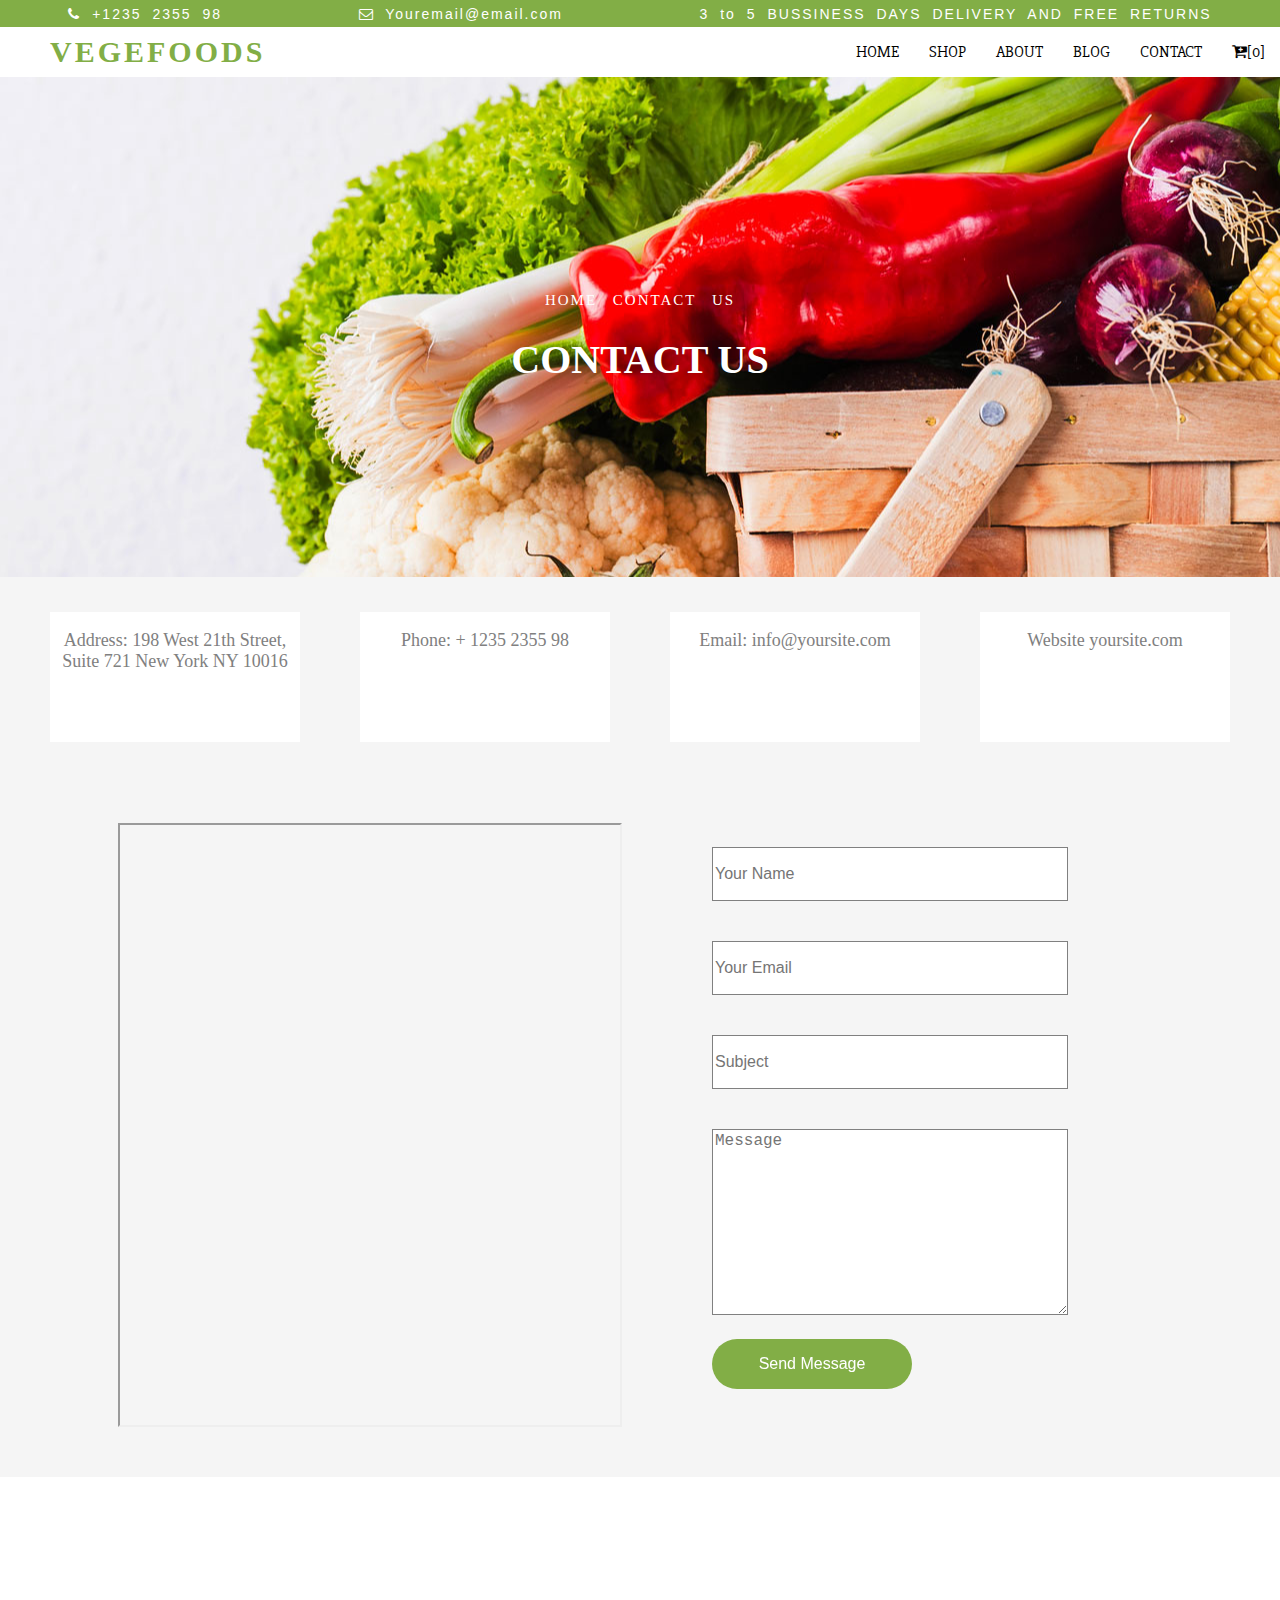
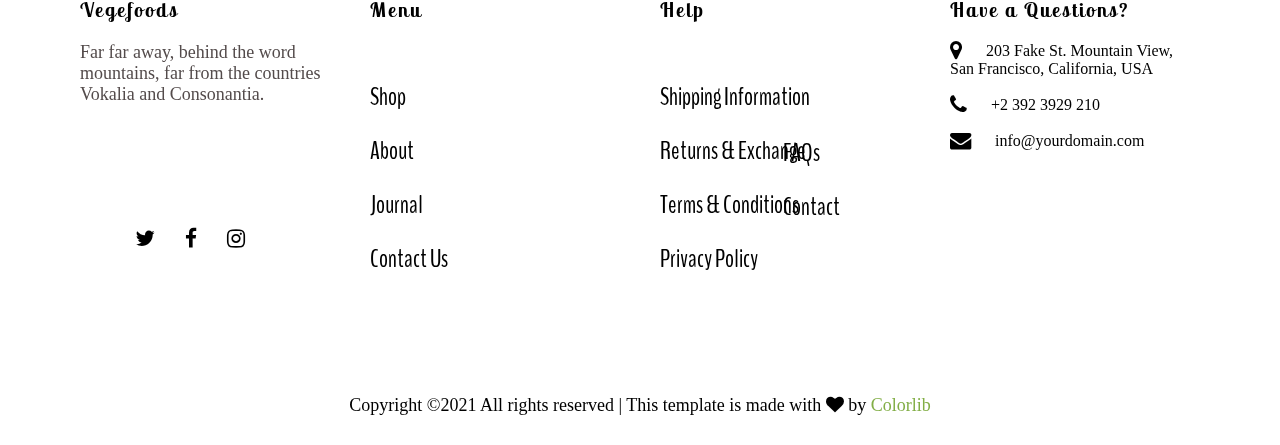
<file: contact.html>
<!DOCTYPE html>
<html lang="en">

<head>
    <meta charset="UTF-8">
    <meta http-equiv="X-UA-Compatible" content="IE=edge">
    <meta name="viewport" content="width=device-width, initial-scale=1.0">
    <title>Document</title>
    <link rel="stylesheet" href="Style.css">
    <link rel="stylesheet" href="font-awesome-4.7.0/css/font-awesome.min.css">
    
    
    <link href="https://fonts.googleapis.com/css2?family=Slabo+27px&display=swap" rel="stylesheet">
    <link href="https://fonts.googleapis.com/css2?family=IM+Fell+English+SC&family=Slabo+27px&display=swap" rel="stylesheet">
    <link href="https://fonts.googleapis.com/css2?family=Lobster+Two&display=swap" rel="stylesheet">
    <link href="https://fonts.googleapis.com/css2?family=BenchNine:wght@300&display=swap" rel="stylesheet">




</head>


<body>

    <!--                    top                     -->

    <div class="top">
        <p class="top_p"><i class="fa fa-phone " aria-hidden="true"></i> +1235 2355 98</p>
        <p class="top_p"><i class="fa fa-envelope-o" aria-hidden="true"></i> Youremail@email.com</p>
        <p class="top_p">3 to 5 BUSSINESS DAYS DELIVERY AND FREE RETURNS</p>
    </div>

    <!--                Nav Bar                 -->

    <div class="navbar">

        <h2 id="navbar_logo"> <a href="index.html">VEGEFOODS</a></h2>
        <ul>
            <li><a href="index.html">HOME</a></li>
            <li><a href="shop.html">SHOP</a></li>
            <li><a href="about us.html">ABOUT</a></li>
            <li><a href="blog.html">BLOG</a></li>
            <li><a href="contact.html">CONTACT</a></li>
            <li><a href="#"><i class="fa fa-cart-plus" aria-hidden="true"></i>[0]</a></li>
        </ul>
    </div>


    <!--              section 1    CONTACT               -->

    <section class="scetion1">
        <div class="bgimg_shop_section1">
            <div class="section1_shop_heading">
                <p class="section1_shop_p">HOME CONTACT US</p>
                <h1 class="h3_shop_text"> CONTACT US</h1>

            </div>
        </div>
    </section>

    <!--              section 2    CONTACT               -->

    <section class="section2">

        <div class="sectiom2_contact_div1">
            <div class="sectiom2_contact_div1_sub1">
                <p class="section2_contact_p">Address: 198 West 21th Street, Suite 721 New York NY 10016</p>
            </div>

            <div class="sectiom2_contact_div1_sub1">
                <p class="section2_contact_p">Phone: + 1235 2355 98</p>
            </div>

            <div class="sectiom2_contact_div1_sub1">
                <p class="section2_contact_p">Email: info@yoursite.com</p>
            </div>

            <div class="sectiom2_contact_div1_sub1">
                <p class="section2_contact_p">Website yoursite.com</p>
            </div>
        </div>



        <div class="section2_contact_main">
            <div class="section2_contact_mapdiv1">
                <iframe src="https://www.google.com/maps/d/embed?mid=1DBhwGb5W_2Vu5gPLMN_IsT7_thE" width="500"
                    height="600"></iframe>
            </div>

            <div class="section2_contact_mapdiv2">

                <input class="section2_contact_input" type="text" name="name_input" placeholder="Your Name">
                <input class="section2_contact_input" type="text" name="email_input" placeholder="Your Email">
                <input class="section2_contact_input" type="text" name="subject_input" placeholder="Subject">
                <textarea class="section2_contact_textarea" name="" id="" cols="30" rows="10"
                    placeholder="Message"></textarea>
                <button class="section2_contact_btn">Send Message</button>


            </div>

        </div>
    </section>
<!--               SECTION 3 CONTACT            -->

<footer>
    <!--          FOOTER DIV 1           -->
<div class="footer_main_div">

    <div class="footer_div1">

            <h3 class="footer_head">Vegefoods</h3>
            <p class="footer_p1">Far far away, behind the word mountains, far from the countries Vokalia and
            Consonantia.</p>
            
            <ul>
                
                <li><a href="#"><i class="fa fa-twitter  fa-lg footer_icon" aria-hidden="true"></i></a></li>
                <li><a href="#"></a> <i class="fa fa-facebook fa-lg footer_icon" aria-hidden="true"></i></a></li>
                <li><a href="#"> <i class="fa fa-instagram fa-lg footer_icon" aria-hidden="true"></i></a></li>
        </ul>
    </div>
    <!--          FOOTER DIV 2           -->
    <div class="footer_div2">
        <h3 class="footer_head">Menu</h3>

        <ul>
            <li><a href="#">Shop</a></li>
            <li><a href="#">About</a></li>
            <li><a href="#">Journal</a></li>
            <li><a href="#">Contact Us</a></li>
            
        </ul>
    </div>
    <!--          FOOTER DIV 3           -->
    
    <div class="footer_div3">
        <h3 class="footer_head">Help</h3>
        
        <ul>
            <li><a href="#">Shipping Information</a></li>
            <li><a href="#">Returns & Exchange</a></li>
            <li><a href="#">Terms & Conditions</a></li>
            <li><a href="#">Privacy Policy</a></li>
        </ul>
        <div class="footer_div3_subdiv">
            <ul>

                <li><a href="#">FAQs</a></li>
                <li><a href="#">Contact</a></li>
            </ul>
            
        </div>
    </div>
    
    <!--          FOOTER DIV 4           -->
    <div class="footer_div4">
        <h3 class="footer_head">Have a Questions?</h3>
        
        <a href="#"> <i class="fa fa-map-marker fa-lg footer_icon" aria-hidden="true"></i></a>
        <p id="footer_div4_p1"> 203 Fake St. Mountain View, San Francisco, California, USA</p>
        
        <br><br>

        <a href="#"><i class="fa fa-phone fa-lg footer_icon" aria-hidden="true"></i></a>
        <p id="footer_div4_p1"> +2 392 3929 210</p>
        
        <br><br>

        <a href="#"><i class="fa fa-envelope fa-lg footer_icon" aria-hidden="true"></i></a>
        <p id="footer_div4_p1"> info@yourdomain.com</p>
        
    </div>
</div>
    <div class="footer_div_5">
        <p>Copyright ©2021 All rights reserved | This template is made with <i class="fa fa-heart" aria-hidden="true"></i> by <a href="#">Colorlib</a></p>
    </div>
    
</footer>







</body>

</html>
</file>
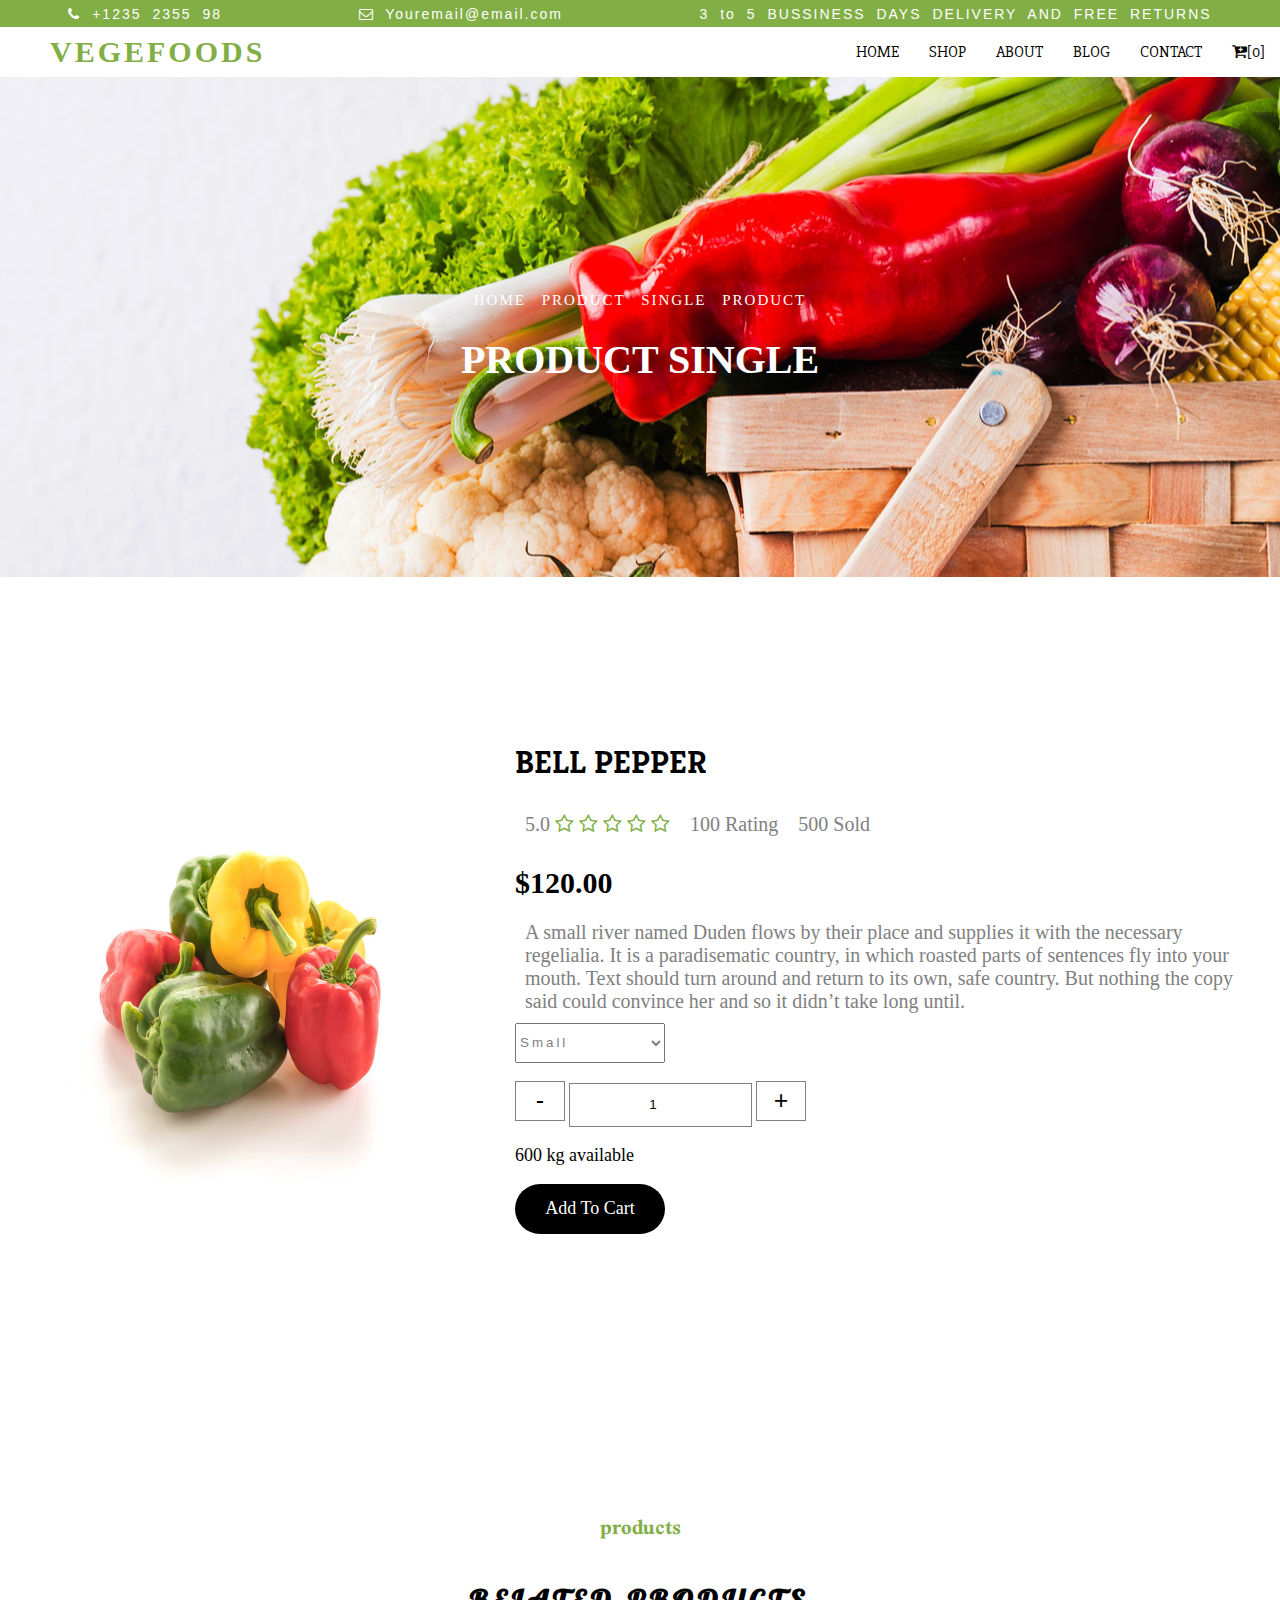
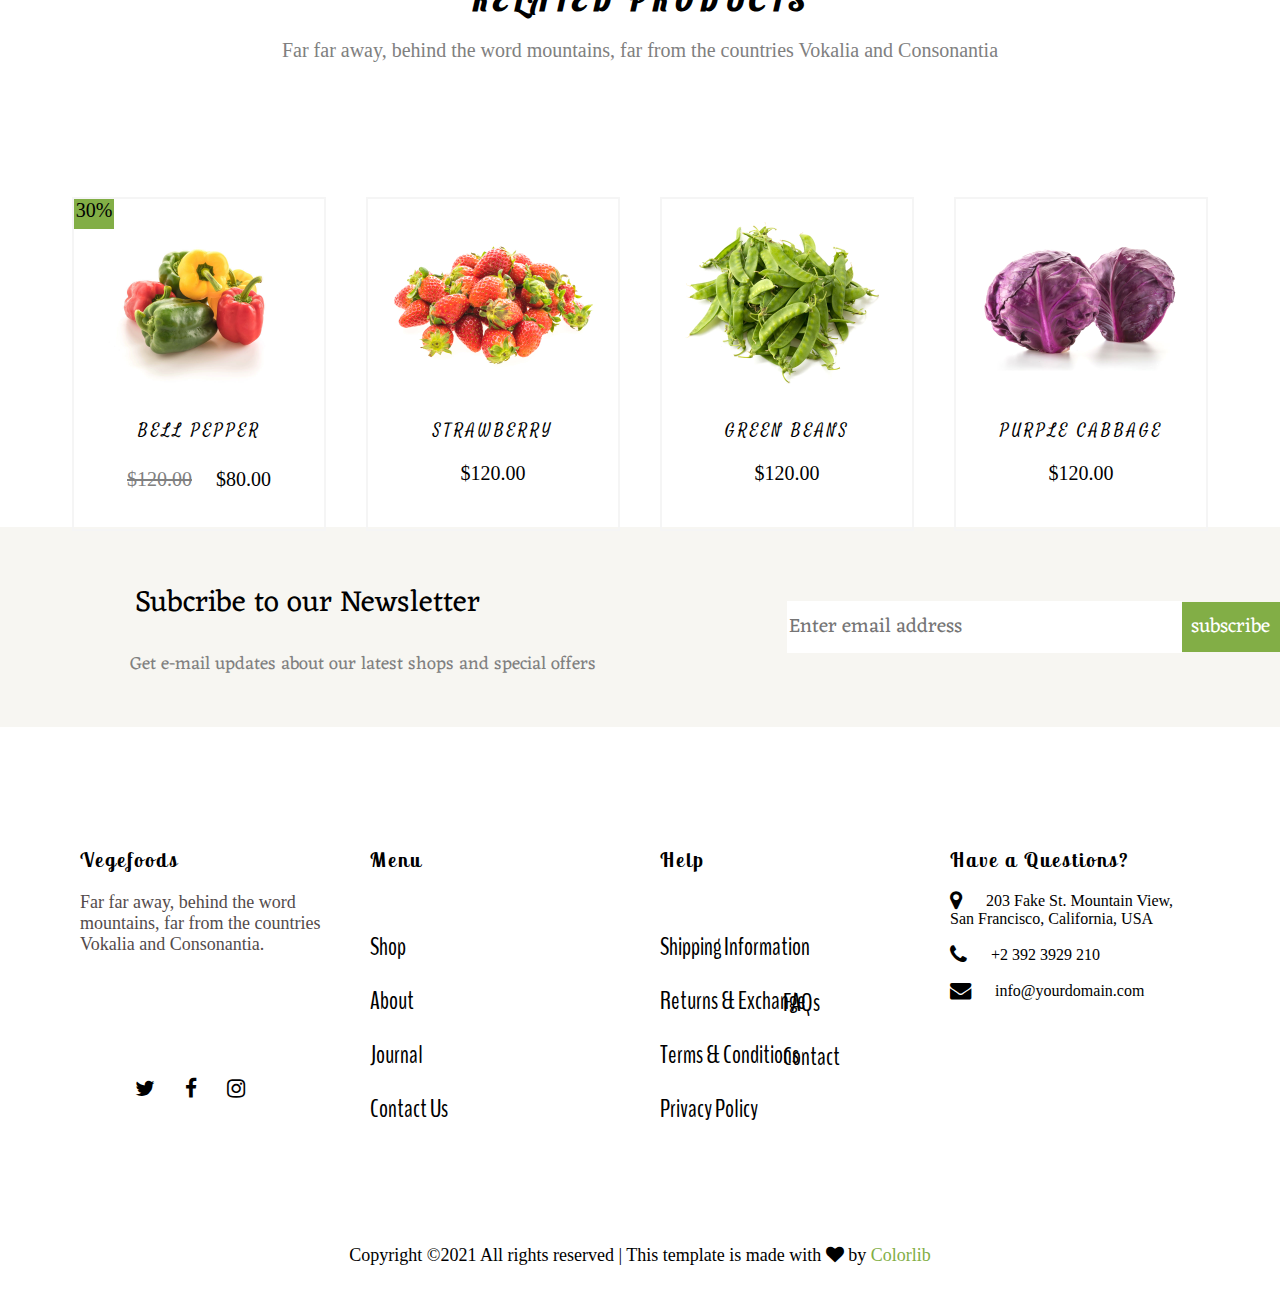
<file: shop.html>
<!DOCTYPE html>
<html lang="en">

<head>
    <meta charset="UTF-8">
    <meta http-equiv="X-UA-Compatible" content="IE=edge">
    <meta name="viewport" content="width=device-width, initial-scale=1.0">
    <title>Document</title>
    <link rel="stylesheet" type="text/css" href="Style.css">
    <link rel="stylesheet" href="font-awesome-4.7.0/css/font-awesome.min.css">

    <link href="https://fonts.googleapis.com/css2?family=Slabo+27px&display=swap" rel="stylesheet">
    <link href="https://fonts.googleapis.com/css2?family=IM+Fell+English+SC&family=Slabo+27px&display=swap"
        rel="stylesheet">
    <link href="https://fonts.googleapis.com/css2?family=Lobster&family=Scheherazade+New&display=swap" rel="stylesheet">
    <link href="https://fonts.googleapis.com/css2?family=Satisfy&family=Scheherazade+New&display=swap" rel="stylesheet">
    <link href="https://fonts.googleapis.com/css2?family=Eczar&display=swap" rel="stylesheet">
    <link href="https://fonts.googleapis.com/css2?family=Lobster+Two&display=swap" rel="stylesheet">
    <link href="https://fonts.googleapis.com/css2?family=BenchNine:wght@300&display=swap" rel="stylesheet">
    <link href="https://fonts.googleapis.com/css2?family=Kreon&display=swap" rel="stylesheet">



</head>

<body>
    <!--                    top                     -->

    <div class="top">
        <p class="top_p"><i class="fa fa-phone " aria-hidden="true"></i> +1235 2355 98</p>
        <p class="top_p"><i class="fa fa-envelope-o" aria-hidden="true"></i> Youremail@email.com</p>
        <p class="top_p">3 to 5 BUSSINESS DAYS DELIVERY AND FREE RETURNS</p>
    </div>

    <!--                Nav Bar                 -->

    <div class="navbar">

        <h2 id="navbar_logo"> <a href="index.html">VEGEFOODS</a></h2>
        <ul>
            <li><a href="index.html">HOME</a></li>
            <li><a href="shop.html">SHOP</a></li>
            <li><a href="about us.html">ABOUT</a></li>
            <li><a href="blog.html">BLOG</a></li>
            <li><a href="contact.html">CONTACT</a></li>
            <li><a href="#"><i class="fa fa-cart-plus" aria-hidden="true"></i>[0]</a></li>
        </ul>
    </div>

    <!--              section 1                   -->

    <section class="scetion1">
        <div class="bgimg_shop_section1">
            <div class="section1_shop_heading">
                <p class="section1_shop_p">HOME PRODUCT SINGLE PRODUCT</p>
                <h1 class="h3_shop_text">PRODUCT SINGLE</h1>

            </div>
        </div>
    </section>

    <!--                   SECTION 2                    -->


    <section class="section2">
        <div class="section2_shop_main">
            <div class="section2_shop_div1">
                <img src="product-1.jpg" alt="" width="500px" height="500px">
            </div>

            <div class="section2_shop_div2">

                <h1 class="section2_shop_div2_head1">BELL PEPPER</h1>
                <div class="section2_shop_rating">
                    <p class="section2_shop_p">5.0

                        <i class="fa fa-star-o shop_icon" aria-hidden="true"></i>
                        <i class="fa fa-star-o shop_icon" aria-hidden="true"></i>
                        <i class="fa fa-star-o shop_icon" aria-hidden="true"></i>
                        <i class="fa fa-star-o shop_icon" aria-hidden="true"></i>
                        <i class="fa fa-star-o shop_icon" aria-hidden="true"></i>
                    </p>
                    <p class="section2_shop_p">100 Rating</p>
                    <p class="section2_shop_p">500 Sold</p>
                </div>

                <h1 class="section2_shop_div2_head2">$120.00</h1>
                <p class="section2_shop_p"> A small river named Duden flows by their place and supplies it with the
                    necessary regelialia. It is a paradisematic country, in which roasted parts of sentences fly into
                    your mouth. Text should turn around and return to its own, safe country. But nothing the copy said
                    could convince her and so it didn’t take long until.</p>

                <select class="section2_shop_select">
                    <option>Small</option>
                    <option>Medium</option>
                    <option>Large</option>
                    <option>Extra Large</option>
                </select>
                <br>

                <button class="section2_shop_btn1">-</button>
                <input class="section2_shop_numberinput" value="1" type="number" name="number_input">
                <button class="section2_shop_btn1">+</button>

                <p class="section2_shop_p1"> 600 kg available</p>

                <button class="section2_shop_btn2">Add To Cart</button>



            </div>

        </div>
    </section>




    <!--                   SECTION 3 START                    -->


    <section class="section3">
        <div class="section3_div1">
            <div class="section3_subdiv">

                <h4 id="section3_div1_head1"> products </h4>
                <h1 id="section3_div1_head2">RELATED PRODUCTS</h1>
                <p id="section3_div1_p">Far far away, behind the word mountains, far from the countries Vokalia and
                    Consonantia</p>
            </div>
        </div>


        <div class="section3_div2">
            <div class="product1">
                <img class="product_img" src="product-1.jpg" alt="" height="200px" width="250">
                <p class="product_name">BELL PEPPER</p>
                <p class="price_1">$120.00</p>
                <p class="price_2">$80.00</p>
                <p class="product_discount">30%</p>

                <div class="product_icondiv1">
                    <i class="fa fa-bars fa-lg product_icon " aria-hidden="true"></i>
                </div>

                <div class="product_icondiv2">
                    <i class="fa fa-shopping-cart product_icon fa-lg" aria-hidden="true"></i>
                </div>

                <div class="product_icondiv3">
                    <i class="fa fa-heart product_icon fa-lg" aria-hidden="true"></i>
                </div>



            </div>

            <div class="product1">
                <img class="product_img" src="product-2.jpg" alt="" height="200px" width="250px">
                <p class="product_name">STRAWBERRY</p>
                <p class="price_3">$120.00</p>

                <div class="product_icondiv1">
                    <i class="fa fa-bars fa-lg product_icon " aria-hidden="true"></i>
                </div>

                <div class="product_icondiv2">
                    <i class="fa fa-shopping-cart product_icon fa-lg" aria-hidden="true"></i>
                </div>

                <div class="product_icondiv3">
                    <i class="fa fa-heart product_icon fa-lg" aria-hidden="true"></i>
                </div>

            </div>
            <div class="product1">
                <img class="product_img" src="product-3.jpg" alt="" height="200px" width="250px">
                <p class="product_name">GREEN BEANS</p>
                <p class="price_3">$120.00</p>

                <div class="product_icondiv1">
                    <i class="fa fa-bars fa-lg product_icon " aria-hidden="true"></i>
                </div>

                <div class="product_icondiv2">
                    <i class="fa fa-shopping-cart product_icon fa-lg" aria-hidden="true"></i>
                </div>

                <div class="product_icondiv3">
                    <i class="fa fa-heart product_icon fa-lg" aria-hidden="true"></i>
                </div>

            </div>

            <div class="product1">
                <img class="product_img" src="product-4.jpg" alt="" height="200px" width="250px">
                <p class="product_name">PURPLE CABBAGE</p>
                <p class="price_3">$120.00</p>

                <div class="product_icondiv1">
                    <i class="fa fa-bars fa-lg product_icon " aria-hidden="true"></i>
                </div>

                <div class="product_icondiv2">
                    <i class="fa fa-shopping-cart product_icon fa-lg" aria-hidden="true"></i>
                </div>

                <div class="product_icondiv3">
                    <i class="fa fa-heart product_icon fa-lg" aria-hidden="true"></i>
                </div>

            </div>

        </div>
    </section>

    <!--                       SECTION 3 END      -->

    <!--                      SECTION 4 START                 -->
    <div class="section4_shop_div">

        <div class="section6_div2">

            <div class="section6_subdiv">
                <p id="section6_p1">Subcribe to our Newsletter</p>
                <p id="section6_p2">Get e-mail updates about our latest shops and special offers</p>
            </div>
            <input id="input_email" type="text" name="email_input" placeholder="Enter email address"><button
                id="section6_btn">subscribe</button>
        </div>
    </div>



    <!--                               footer            -->

    <footer>
        <!--          FOOTER DIV 1           -->
        <div class="footer_main_div">

            <div class="footer_div1">

                <h3 class="footer_head">Vegefoods</h3>
                <p class="footer_p1">Far far away, behind the word mountains, far from the countries Vokalia and
                    Consonantia.</p>

                <ul>

                    <li><a href="#"><i class="fa fa-twitter  fa-lg footer_icon" aria-hidden="true"></i></a></li>
                    <li><a href="#"></a> <i class="fa fa-facebook fa-lg footer_icon" aria-hidden="true"></i></a></li>
                    <li><a href="#"> <i class="fa fa-instagram fa-lg footer_icon" aria-hidden="true"></i></a></li>
                </ul>
            </div>
            <!--          FOOTER DIV 2           -->
            <div class="footer_div2">
                <h3 class="footer_head">Menu</h3>

                <ul>
                    <li><a href="#">Shop</a></li>
                    <li><a href="#">About</a></li>
                    <li><a href="#">Journal</a></li>
                    <li><a href="#">Contact Us</a></li>

                </ul>
            </div>
            <!--          FOOTER DIV 3           -->

            <div class="footer_div3">
                <h3 class="footer_head">Help</h3>

                <ul>
                    <li><a href="#">Shipping Information</a></li>
                    <li><a href="#">Returns & Exchange</a></li>
                    <li><a href="#">Terms & Conditions</a></li>
                    <li><a href="#">Privacy Policy</a></li>
                </ul>
                <div class="footer_div3_subdiv">
                    <ul>

                        <li><a href="#">FAQs</a></li>
                        <li><a href="#">Contact</a></li>
                    </ul>

                </div>
            </div>

            <!--          FOOTER DIV 4           -->
            <div class="footer_div4">
                <h3 class="footer_head">Have a Questions?</h3>

                <a href="#"> <i class="fa fa-map-marker fa-lg footer_icon" aria-hidden="true"></i></a>
                <p id="footer_div4_p1"> 203 Fake St. Mountain View, San Francisco, California, USA</p>

                <br><br>

                <a href="#"><i class="fa fa-phone fa-lg footer_icon" aria-hidden="true"></i></a>
                <p id="footer_div4_p1"> +2 392 3929 210</p>

                <br><br>

                <a href="#"><i class="fa fa-envelope fa-lg footer_icon" aria-hidden="true"></i></a>
                <p id="footer_div4_p1"> info@yourdomain.com</p>

            </div>
        </div>
        <div class="footer_div_5">
            <p>Copyright ©2021 All rights reserved | This template is made with <i class="fa fa-heart"
                    aria-hidden="true"></i> by <a href="#">Colorlib</a></p>
        </div>

    </footer>
</body>

</html>
</file>
<file: Style.css>
body{
    margin: 0;
    padding: 0;
}
       /*    TOP    */


.top{
    width: 100%;
    display: flex;
    height: 27px;
    justify-content: center;
    background-color: #82ae46;
   
    
}
.top_p{
    margin: auto;
    color: white;
    font-size: 14px;
    font-family:sans-serif;
    word-spacing: 5px;
    letter-spacing: 2px;
    
}
       /*    TOP  END   */

      /*      Nav BAR     */

      
.navbar{
    height: 50px;
    width: 100%;
    display: flex;
    align-items: center;
    background-color:white;
    margin:0;
    position: sticky;
    top: 0;
    z-index: 2;
   
}
.navbar ul{
   display: flex;
   margin-left: auto;

}
.navbar  li{
    list-style-type: none;
    margin: 15px;
    font-family: 'Slabo 27px', serif;
   
    
}
.navbar ul li a{
    text-decoration: none;
    color: black;

}
#navbar_logo{
    letter-spacing: 3px;
    font-size:30px; 
    margin-left:50px;
    font-family: 'IM Fell English SC', serif;
    
}
#navbar_logo a{
    text-decoration: none;
    color: #82ae46;

}
#navbar_logo:hover a{
     color: black;
}
@media screen and (min-width: 300px) and (max-width: 700px){
    .top{
        display: block;
        height: auto;
    }
    .top_p{
        font-size: 10px;
    }
    .navbar{
        height: auto;
        display: block;
        text-align: center;
    }
    
    .navbar li{
        margin: 5px ;
        font-size: 12px;
      
    }
    #navbar_log{
        text-align: center;
        margin-left: auto;
        margin-right: auto;
    }
    

}
      /*        Nav BAR END       */


   /*    HOME  SECTION 1 START   */


.bgimg_section1{
    width: 100%;
    height: 600px;
    margin-top: 0;
    background-image: url(bg_1.jpg);
    background-position: center;
    background-size: cover;
    background-repeat: no-repeat;
    display: table;
    opacity: 0.9;
}
 .section1_heading{
    display: table-cell;
   vertical-align: middle; 
   text-align: center;
   color: white;
   /* opacity: 0.8; */
   
}
.h3_text{
    font-family: 'Amatic SC', cursive;
    font-size: 100px;
    font-weight: lighter;
    display: inline;
}
.section1_p{
    word-spacing: 12px;
    font-weight: 100px; 
}
#section1_btn{
    height: 40px;
    width: 120px;
    border: none;
    border-radius: 30px;
    font-size: 15px;
    background-color:#82ae46 ;
    color: white;
}
#section1_btn:hover{
    background: transparent;
    color:#82ae46 ;
    border: 1px solid #82ae46 ;
}




/*            SECTION 1 END         */


/*            SECTION 2 START         */


.section2_div1{
    width: 100%;
    height: 300px;
    display: flex;
    justify-content: center;
    
}
.subdiv{
    height: 200px;
    width: 300px;
    margin: 80px 20px;
   text-align: center;
   
}
.icon_div1{
    margin:auto;
    height: 100px;
    width: 100px;
    border-radius: 50px;
    display: flex;
    justify-content: center;
    align-items: center;
    background-color:lightpink;
}
.icon_div2{
    margin:auto;
    height: 100px;
    width: 100px;
    border-radius: 50px;
    display: flex;
    justify-content: center;
    align-items: center;
    background-color:rgb(238, 186, 149);
}
.icon_div3{
    margin:auto;
    height: 100px;
    width: 100px;
    border-radius: 50px;
    display: flex;
    justify-content: center;
    align-items: center;
    background-color:lightblue;
}
.icon_div4{
    margin:auto;
    height: 100px;
    width: 100px;
    border-radius: 50px;
    display: flex;
    justify-content: center;
    align-items: center;
    background-color: rgb(253, 149, 137);
}

.icon_div1:hover, .icon_div2:hover, .icon_div3:hover, .icon_div4:hover{
    background-color: #82ae46;
    color: white;
    transition: 0.2s;
}
.icon_para{
    color: grey;
    font-size: 12px;
}
@media screen and (min-width: 300px) and (max-width: 700px) {
    
    .section2_div1{
        display:block;
        text-align: center;
        width: 100%;
        height: auto;
    }
    .subdiv{
        display:inline-block;
    margin: 20px;
    }

}


/*               section2 div2           */



.section2_div2{
    width: 100%;
    display: flex;
    justify-content:center;
    align-items: center;
    
}
.img_div{
    height:500px;
    width: 350px;
    margin: 50px;
    position: relative;
}
#div2_head{
    text-align: center;
    font-size: 30px;
    font-family: cursive;
    color: #82ae46;
}
#div2_p{
    text-align: center;
    color: grey;
    font-size: 20px;
}
#div2_btn{
    margin-left: 120px;
    height: 40px;
    width: 130px;
    background-color:#82ae46 ;
    border: none;
    border-radius: 30px;
    color: white;

}
#div2_btn:hover{
    background-color: white;
    color: #82ae46;
    border: 2px solid #82ae46;
}
.tag1{
    display: inline-block;
    position: absolute;
    top: -20px;
    left: 0;
    height: 25px;
    width: 80px;
    background-color:#82ae46 ;
    color: white;
    font-size: 20px;
}
.tag2{
    display: inline-block;
    position: absolute;
    bottom:-43px;
    left:0;
    height: 25px;
    width: 80px;
    background-color:#82ae46 ;
    color: white;
    font-size: 20px;
}

@media screen and (min-width: 300px) and (max-width: 700px){
    
    .section2_div2{
        display:block;
        text-align: center;
        width: 100%;
        height: auto;
    }
    .img_div{
        display: inline-block;
        width: auto;

       
    }
    .img_div img{
        width: 250px;
        height: 250px;
    }
    .tag2 ,.tag1{
       display: none;
    }

}

/*            SECTION 2 END         */

/*            SECTION 3 START         */


.section3_div1{
    width: 100%;
    height: 400px;
    display: table;
}
.section3_subdiv{
    display: table-cell;
    vertical-align: middle;
    text-align: center;
}
#section3_div1_head1{
    color:#82ae46 ;
    font-size: 23px;
    font-family: 'Scheherazade New', serif;

}
#section3_div1_head2{
    font-size: 30px;
    font-family: 'Lobster', cursive;
    letter-spacing: 5px;
    

}
#section3_div1_p{
    font-size: 20px;
    color: grey;
    font-family: serif;
}

/*           section3 div2      */



.section3_div2{
    width: 100%;
    height: 350px;
    display: flex;
    justify-content: center;
    text-align: center; 
   
}
.product1{
    height: 330px;
    width: 250px;
    border: 2px solid whitesmoke;
    margin: 20px;
    position: relative;
    

}
.product1:hover .product_img{
    transform: scale(1.1);
    transition: 1s;
}
.product2:hover .product_img{
    transform: scale(1.1);
    transition: 1s;

}
.section3_div3{
    width: 100%;
    height: 400px;
    display: flex;
    justify-content: center;
    text-align: center; 
   
}
.product2{
    height: 330px;
    width: 250px;
    border: 2px solid whitesmoke;
   margin: 20px;
   position: relative;

}
.product_discount{
    position: absolute;
    top: -20px;
    left: 0;
    background-color:#82ae46;
    height: 30px;
    width: 40px;
    text-align: center;
    font-size: 20px;
}

.product_name{
    font-family: 'Satisfy', cursive;
    letter-spacing: 3px;

}
.price_1{
    display: inline;
    margin: 10px;
    font-size: 20px;
    text-decoration: line-through;
    color: grey;
    position: relative;

}
.price_2{
    display: inline-block;
    margin: 10px;
    font-size: 20px;
    position: relative;

}
.price_3{
    font-size: 20px;
}
.product1:hover .price_3{
   visibility: hidden;
}
.product1:hover     .price_2{
   visibility: hidden;
}
.product1:hover .price_1{
    display: none;
 }
 .product2:hover .price_3{
    visibility: hidden;
 }
 .product2:hover     .price_2{
    visibility: hidden;
 }
 .product2:hover .price_1{
     display: none;
  }
.product_icondiv1  {
    height: 30px;
    width: 30px;
    background-color:#82ae46 ;
    border-radius: 50%;
    position: absolute;
    bottom: 40px;
    left: 50px;
    visibility: hidden;
}
.product_icondiv2{
    height: 30px;
    width: 30px;
    background-color:#82ae46 ;
    border-radius: 50%;
    position: absolute;
    bottom: 40px;
    left: 100px;
    visibility: hidden;
}
.product_icondiv3{
    height: 30px;
    width: 30px;
    background-color:#82ae46 ;
    border-radius: 50%;
    position: absolute;
    bottom: 40px;
    left: 150px;
    visibility:hidden;
    
}
.product_icon{
   margin-top: 8px;
   color: white;
}
.product1:hover .product_icondiv1{
 visibility: visible;
}
.product1:hover .product_icondiv2{
    visibility: visible;
}
.product1:hover .product_icondiv3{
    visibility: visible;
}
.product2:hover .product_icondiv1{
    visibility: visible;
}
.product2:hover .product_icondiv2{
       visibility: visible;
}
.product2:hover .product_icondiv3{
       visibility: visible;
}
@media screen and (min-width: 300px) and (max-width:900px){
    
    .section3_div2{
        display:block;
        width: 100%;
        height: auto;

    }
    .product1{
        display:inline-block;
        margin: 20px;
    }
    .section3_div3{
        display:block;
        width: 100%;
        height: auto;
    }
    .product2{
        display:inline-block;
        margin: 20px;
    }
    
}

/*         SECTION 3 END       */

/*         SECTION 4 START      */

.bgimg_section4{
    width: 100%;
    height: 600px;
    background-image: url(bg_3.jpg);
    background-position: center;
    background-size: cover;
    background-repeat: no-repeat;
    position:relative ;
}
    
    
    
.section4_text{
    height: 500px;
    width: 500px;
    position: absolute;
    margin-left: 50%;
    margin-top: 50px;
    
    
}
#section4_text_p1{
 font-size: 30px;
 font-family: 'Lobster Two', cursive;
 color: #97d344 ;
 font: bold;
}
#section4_text_head{
    font-size: 35px;
    font-family: 'Lobster Two', cursive;
}
#section4_text_p2{
    color: grey;
    font-size: 17px;
    font-family: sans-serif;
    word-spacing: 10px;
}
#section4_text_p3{
    color:#82ae46;
    font-family: cursive;
    font-size: 30px;
}
#section4_text_p4{
    color: #82ae46;
    font-size: 20px;
}

.table_tr{
color:  #82ae46 ;
font-size: 50px;
margin: 20px;
}
td{
    border-right: 1px solid lightgray;
    text-align: center;
    padding: 10px;
}
tr :nth-child(4){
    border-right:none;

}
@media screen and (min-width: 300px) and (max-width: 900px){
    .bgimg_section4{
        display: block;
        width: 100%;
        height:auto;
        position: relative;
    }
    .section4_text{
        display:block ;
         width: auto;
        margin: 30px 10px;
        position: relative;
        
    }
    .table_tr{
       font-size:30px;
    }
    

}


/*         SECTION 4 END      */

/*         SECTION 5 START      */
.section5_div{
    height: 900px;
    width: 100%;
}
.section5_textdiv{
    width:600px;
    height: 300px;
    margin-left: auto;
    margin-right: auto;
    text-align: center;
    margin-top: 100px;
}
#section5_p1{
    color: #82ae46;
    font-size: 30px;
    font-family: 'Lobster Two', cursive;
}
#section5_head{
   font-size: 35px;
   font-family: 'Lobster Two', cursive;
   
}


#section5_p2{
    color: grey;
    font-size: 18px;
}
.section5_person_div{
    height: 500px;
    width: 100%;
    display: flex;
    justify-content: center;
    align-items: center;
    
}
.section5_person{
    margin: 20px;
    box-shadow:2px 2px 2px 2px  whitesmoke;
    text-align: center;
}
.person{
    border-radius: 50%;
    
}
.person_p1{
    text-align: center;
    font-size: 16px;
    margin: 30px;
    font-family: cursive;
    color: grey;
}
.person_name{
    text-align: center;
    font-size: 25px;
    font-family: 'Cormorant', serif;
    font-weight: bolder;

}
.persons_p2{
    text-align: center;
    font-size: 15px;
    letter-spacing: 2px;
    color: grey;
}

@media screen and (min-width: 300px) and (max-width: 600px){
    .section5_div{
        width: 100%;
        height: auto;
        }
    .section5_person_div{
        display: block;
        width: 100%;
        height: auto;
    }
    .section5_person{
        display: inline-block;
        margin-left: 40px;
        
    }
    .section5_textdiv{
        width: auto;
    }
}


/*         SECTION 5 END      */

/*         SECTION 6 START     */

.section6_div{
    height: 500px;
    width: 100%;
  
}
.section6_div1{
    width: 100%;
    height: 250px;
    display: flex;
    justify-content: center;
    align-items: center;
}
.partner_img{
    height: 100px;
    width:200px;
    margin: 30px;
}

.section6_div2{
    width: 100%;
    height: 200px;
    background-color: #f7f6f2;
    display: flex;
    align-items: center;
}

.section6_subdiv{
    height: 100px;
    width: 600px;
    margin-left: 130px;

   
}
#section6_p1{
    font-size: 30px;
    font-family: 'Eczar', serif;
    margin: 0 5px 0 5px;
    
}
#section6_p2{
    font-size: 18px;
    color: grey ;
    font-family: 'Eczar', serif;

    

  

}
#input_email{
    height: 50px;
    width: 400px;
    margin-left: 70px;
    border: none;
    font-size: 20px;
    font-family: 'Eczar', serif;


}
#section6_btn{
    height: 50px;
    width: 100px;
    border: none;
    background-color: #82ae46;
    color: white;
    font-size: 20px;
    font-family: 'Eczar', serif;

}


@media screen and (min-width: 300px) and (max-width: 900px){
    .section6_div{
        display: block;
        width: 100%;
        height: auto;
    }
    .section6_div1{
        display: inline-block;
        width: auto;
        margin: 20px;
        margin-left: 40px;
    }
    .section6_div2{
        display:block;
        width: 100%;
        height: auto;
    }
    .section6_subdiv{
        display: block;
        width: auto;
        height: auto;
        margin-left:auto;

    }
    #input_email{
        width: auto;
        font-size: 10px;
    }
    #section6_btn{
        width: auto;
        font-size: 10px;
    }
   
}

/*         SECTION 6 END      */

/*         SECTION 7 START    footer  */
footer{
    width: 100%;
    height: 500px;

}
.footer_main_div{
    width: 100%;
    height:500px ;
    display: flex;
    justify-content: center;
    align-items: center;
}
/*           FOOTER DIV 1    */

.footer_div1{
    height:300px;
    width: 250px;
    margin: 20px;
}

.footer_head{
    font-size: 20px;
    font-family: 'Lobster Two', cursive;
    letter-spacing: 2px;
}
.footer_p1{
    font-size: 18px;
    color: rgb(83, 75, 75);
}
.footer_div1 ul{
    display: flex;
    margin-top: 110px;
}
.footer_div1  li{
    list-style-type: none;
    margin: 15px;
     
}
.footer_div1 ul li a{
    text-decoration: none;
    color: black;
}

/*           FOOTER DIV 2    */
.footer_div2{
    height:300px;
    width: 250px;
    margin: 20px;

}
.footer_div2 ul{
    display: inline;
    
}
.footer_div2  li{
    list-style-type: none;
    margin: 20px;
    margin-left: 0;
    font-size: 17px;
    font-family: 'BenchNine', sans-serif;
    font-size: 25px;

}
.footer_div2 ul li a{
    text-decoration: none;
    color: black;
}
/*           FOOTER DIV 3    */

.footer_div3{
    height:300px;
    width: 250px;
    margin: 20px;

}
.footer_div3 ul{
    display: inline;
}
.footer_div3  li{
    list-style-type: none;
    margin: 20px;
    margin-left: 0;
    font-size:17px;
    font-family: 'BenchNine', sans-serif;
    font-size: 25px;
}
.footer_div3_subdiv ul{
    display: inline;
    float: right;
    margin-top: -180px;
    margin-right: 50px;
}
.footer_div3 ul li a{
    text-decoration: none;
    color: black;
}
/*           FOOTER DIV 4   */
.footer_div4{
    height:300px;
    width: 250px;
    margin: 20px;  
}

#footer_div4_p1 {

    display: inline;
    margin: 20px;
    
    
}
.footer_icon{
    display: block;
    color: black;
}
.footer_div_5{
    width: 70%;
    height: 50px;
    margin: auto;
    text-align: center;
    font-size: 18px;
}
.footer_div_5 a{
    text-decoration: none;
    color: #82ae46;
}
@media screen and (min-width: 300px) and (max-width: 900px){
    .footer_main_div{
        display: block;
        width: 100%;
        height: auto;
    }
    .footer_div1{
        display: inline-block;
    }
    .footer_div2{
        display: inline-block;
    }
    .footer_div3{
        display: inline-block;
    }
    .footer_div4{
        display: inline-block;
    }

}
    




/*               SHOP CSS         */



/*               SECTION1 SHOP */

.bgimg_shop_section1{
    width: 100%;
    height: 500px;
    background-image: url(bg_1.jpg);
    background-repeat: no-repeat;
    background-position: center;
    display: flex;
    justify-content: center;
    align-items: center;
}
.section1_shop_heading{
    height: 100px;
    width: 400px;
    text-align: center;
    

}
.section1_shop_p{
    font-size: 15px;
    color: white;
    word-spacing: 10px;
    letter-spacing: 2px;
    
}
.h3_shop_text{
    font-size: 40px;
    color: white;
    font: xx-large;

}

/*        SECTION 2 SHOP CSS         */

.section2_shop_main{
    height: 800px;
    width: 100%;
    display: flex;
    justify-content: center;
    align-items: center;
}

.section2_shop_div2{
    padding: 15px;

}
.section2_shop_div2_head1{
    font-family: 'Kreon', serif;
    padding: 0;
}
.section2_shop_rating{
    display: flex;
    justify-content: left;   
}
.section2_shop_p{
    margin: 10px;
    font-size: 20px;
    color: grey;

}
.shop_icon{
    color: #82ae46;
}
.section2_shop_div2_head2{
    font-size: 30px;
}
.section2_shop_select{
    width: 150px;
    height: 40px;
    color: grey;
    letter-spacing: 3px;
    display: block;
}
.section2_shop_btn1{
    height: 40px;
    width: 50px;
    background: transparent;
    border: 1px solid grey;
    font-size: 25px;
}
.section2_shop_numberinput{
    height: 40px;
    text-align: center;
    border: 1px solid grey;
}
.section2_shop_p1{
    font-size: 18px;
    font-family: cursive;
}
.section2_shop_btn2{
    height: 50px;
    width: 150px;
    background-color: black;
    color: white;
    font-size: 18px;
    font-family: cursive;
    border-radius: 30px;
    border: none;
    transition: 0.5s;
}
.section2_shop_btn2:hover{
    background-color: #82ae46;
}

@media screen and (min-width: 300px) and (max-width: 900px){

    .section2_shop_main{
        display:block;
        width: 100%;
        height: auto;
        text-align: center;
        
    }
    .section2_shop_div1{
        display: inline-block;
        width: auto;
        height: auto;
        
        
    }
    .section2_shop_div1 img{
        width: 250px;
        height: 250px;

    }
    .section2_shop_div2{
        display: block;
        height: auto;
        margin: 20px;
    }
}



/*         SECTION 4 SHOP CSS          */
/* .section4_shop_div{
    width: 100%;
    height: 300px;
    border: 2px solid black;
    display: flex;
    
} */






/*               ABOUT US CSS         */

/*                SECTION2      ABOUT */

.section2_about_main{
    width: 100%;
    height: 600px;
    /* border: 2px solid black; */
    display: flex;
    justify-content: center;
    align-items: center;
    background-color: #f7f6f2;
    
    
}
.section2_about_div1{
    width: auto;
    height: auto;
    /* border: 2px solid black; */
    margin: 30px;
}
.section2_about_div2{
    width: 600px;
    height: 500px;
    /* border: 2px solid black; */
    margin: 30px;
}
.section2_about_head{
font-size: 40px;
font-family: 'Kreon', serif;
}
.section2_about_p{
    font-size: 18px;
    color: grey;
    font-family: Cambria, Cochin, Georgia, Times, 'Times New Roman', serif;
    word-spacing: 3px;
}
.section2_about_btn{
    width: 150px;
    height: 50px;
    border: none;
    border-radius: 30px;
    background-color: #82ae46;
    color: white;
    font-size: 20px;
    font-family: 'Kreon', serif;
}
.section2_about_btn:hover{
    background-color: white;
    color: #82ae46;
}


@media screen and (min-width: 300px) and (max-width: 900px){
    .section2_about_main{
        display: block;
        width: 100%;
        height: auto;
        
    }
    
    .section2_about_iframe{
        width: 100%;
    }
    .section2_about_div2{
        display: inline-block;
        width:auto;
        height: auto;
    }


}

/*             SECTION 4 ABOUT            */

.section4_about_div{
    width: 100%;
    height: 300px;
    background-image: url(bg_3.jpg);
    background-repeat: no-repeat;
    background-size: cover;
    background-position: center;
    opacity: 0.5;
    display:flex;
    justify-content: center;
    align-items: center;
}
.section4_about_div1{
    margin: 50px;
}
.section4_about_head{
    font-size: 30px;
    font-family:sans-serif;
    text-align: center;
}
.section4_about_p{
    text-align: center;
    letter-spacing: 2px;
}

@media screen and (min-width: 300px) and (max-width: 900px){
    .section4_about_div{
        display: block;
        width: 100%;
        height: auto;
    }


}



/*             SECTION 6 ABOUT       */

.section6_about_div1_about{
    width: 100%;
    height: 300px;
    /* border: 2px solid black; */
    display: flex;
    justify-content: center;
    background-color: whitesmoke;
        
}

@media screen and (min-width: 300px) and (max-width: 900px){

    .section6_about_div1_about{
        display: block;
        width: auto;
        height: auto;
    }
    
}


/*           BLOG CSS               */


/*         section 2    blog        */
.section2_blog_container{
    width: 100%;
    height: 2200px;
    /* border: 2px solid black; */
    display: flex;
    justify-content: center;
    align-items: center;
}
.section2_blog_div1{
    width: 50%;
    height: 2200px;
    /* border: 2px solid black; */
    margin: 20px;
}

.section2_container_div1{
    width: 100%;
    height: 300px;
    /* border: 2px solid black; */
    display: flex;
    justify-content: center;
    align-items: center;
    margin: 50px 0px;
}
.section2_blog_imgdiv{
    width: auto;
}

.section2_blog_subdiv{
width: 60%;
height: 300px;
/* border: 2px solid black; */
margin-left: 20px;
}
.section2_blog_subdiv_p1{
    margin-top: 0;
    
}
.section2_blog_i{
    color: grey;
}
.section2_blog_subdiv_head{
font-size: 25px;
font-family: 'Kreon', serif;
}
.section2_blog_subdiv_head:hover{
    color: #82ae46;
}
.section2_blog_subdiv_p2{
    font-size: 20px;
    font-family: 'Gill Sans', 'Gill Sans MT', Calibri, 'Trebuchet MS', sans-serif;
    color: grey;
}
.section2_blog_subdiv_btn{
    height: 50px;
    width: 150px;
    border: none;
    border-radius: 30px;
    background-color: #82ae46;
    color: white;
    font-size:16px ;
    font-family: 'Kreon', serif;

}
.section2_blog_subdiv_btn:hover{
background-color: transparent;
color: #82ae46;
border: 1px solid #82ae46;
}

@media screen and (min-width: 300px) and (max-width: 600px){
    .section2_blog_container{
        display: block;
        width: 100%;
        height: auto;
    }
    .section2_blog_div1{
        display: block;
        width: auto;
        height: auto;
    }
    .section2_container_div1{
        display: block;
        width: 100%;
        height: auto;
        /* margin: 30px; */
    }
    .section2_blog_imgdiv{
        display: inline-block;
        width: auto;
    }
    .section2_blog_subdiv{
        display: inline-block;
        width: auto;
        height: auto;
    }
    .section2_blog_img{
        width: 100%;
        height: auto;
    }
    


}

/*                div2          */

.section2_blog_div2{
    width: 25%;
    height: 2200px;
    /* border: 2px solid black; */
    margin: 20px;
}

.section2_blog_input{
    height: 50px;
    width: 300px;
    font-size: 20px;
    margin: 50px 40px;
    border: 1px solid grey;
}
.section2_blog_head{
    font-size: 30px;
    font-family: 'Kreon', serif;
    display:block;
}
.section2_blog_categories ul{
    display: inline-block;
    margin-top: -30px;
    margin-left: -40px;
    
}
.section2_blog_categories li{
    list-style: none;
    font-size: 16px;
    font-family: cursive;
    
}
.section2_blog_categories a{
    text-decoration:none;
    color: black;
    
}
.section2_blog_categories_p
{
    display: inline-block;
    margin-left: 200px;
    color: grey;
}
.section2_blog_categories_p1
{
    display: inline-block;
    margin-left: 230px;
    color: grey;
}
.section2_blog_categories{
    width: 100%;
    height: 400px;
    /* border: 2px solid black; */
}


/* section2 blog  Recent Blog */


.section2_blog_recentblog_head{
    font-size: 30px;
    font-family: 'Kreon', serif;
}

.section2_recentblog_container{
    width: 100%;
    height: 150px;
    /* border: 2px solid black; */
    display: flex;
    justify-content: center;
    align-items: center;
    margin:30px 0px;
}
.section2_recentblog_div1{
    width: 150px;
    height: 150px;
}  
.section2_recentblog_div2_p1{
    font-size: 25px;
    margin-top: 0;
    margin-left: 10px;
    color: grey;
    font-family: 'Kreon', serif;
}
.section2_recentblog_div2_p1:hover{
    color: #82ae46;
}
.section2_recentblog_div2_p2{
    color: grey;
    margin-left: 10px;
}

.section2_blog_buttons{
    width: 80%;
    height: 200px;
    /* border: 2px solid black; */
}
.section2_blog_buttons_p{
    font-size: 28px;
    font-family: 'Kreon', serif;

}
.section2_blog_btn{
    background-color:white;
    margin: 2px;
    height: 30px;
    border: 2PX solid grey;
    font-family: cursive;
    font-size: 12px;
    border-radius: 5px;
}
.section2_blog_btn:hover{
    border: 2px solid black;
}

.section2_blog_paragraph{
    width: 80%;
    height: 300px;
    /* border: 2px solid black; */
    margin-top: 20px;
}

.section2_blog_paragraph_p1{
    font-size: 25px;
    font-family: 'Kreon', serif;
 
}
.section2_blog_paragraph_p2{
    font-size: 20px;
    font-family: sans-serif;
    color: grey;
}


.footer_div{

    width: 100%;
    height: 500px;
    /* border: 2px solid black; */
    background-color: whitesmoke;
}

@media screen and (min-width: 300px) and (max-width: 600px){
.section2_blog_div2{
    display: block;
    width: auto;
    height: auto;
}
.section2_recentblog_container{
    /* display:inline-block; */
    width: 100%;
    height: auto;

}
.footer_div{
    width: auto;
    height: auto;
}

}






/*                  CONTACT CSS            */


.sectiom2_contact_div1{
    width: 100%;
    height: 200px;
    /* border: 2px solid black; */
    background-color: whitesmoke;
    display: flex;
    justify-content: center;
    align-items: center;
}
.sectiom2_contact_div1_sub1{
    width: 250px;
    height: 130px;
    /* border: 2px solid black; */
    background-color: white;
    margin: 30px;
    text-align: center;
}
.section2_contact_p{
    font-size: 18px;
    color: grey;
}

.section2_contact_main{
    width: 100%;
    height: 700px;
    /* border: 2px solid black; */
    background-color: whitesmoke;
    display: flex;
    justify-content: center;
    align-items: center;
    
    
}
.section2_contact_mapdiv1{
    width: auto;
    height: auto;
    margin: 20px;
}
.section2_contact_mapdiv2{
    height: 600px;
    width: 500px;
    /* border: 2px solid black; */
    margin: 20px;

}
.section2_contact_input{
    height: 50px;
    width: 70%;
    margin: 20px 50px;
    font-size: 16px;
    border: 1px solid grey;
}
.section2_contact_textarea{
    width: 70%;
    margin: 20px 50px;
    font-size: 16px;
    border: 1px solid grey;

}
.section2_contact_btn{
    height: 50px;
    width: 200px;
    margin-left: 50px;
    border: none;
    border-radius: 30px;
    background-color: #82ae46;
    color: white;
    font-size: 16px;
}
.section2_contact_btn:hover{
    background-color: white;
    color: #82ae46;
    border: 1px solid #82ae46;
}

@media screen and (min-width: 300px) and (max-width: 600px){

    .sectiom2_contact_div1{
        display: block;
        width: 100%;
        height: auto;
    }
    .sectiom2_contact_div1_sub1{
        display: inline-block;
        width: 100%;
        height: auto;
        margin: 0;
    }
    .section2_contact_main{
        /* display: block; */
        width: 100%;
        height: auto;
        flex-direction: column-reverse;
    }
    .section2_contact_mapdiv1{
        display: inline-block;
        width: auto;
        height: auto;
    }
    .section2_contact_mapdiv2{
        display: inline-block;
        width: 100%;
        height: auto;
    }
}
</file>
